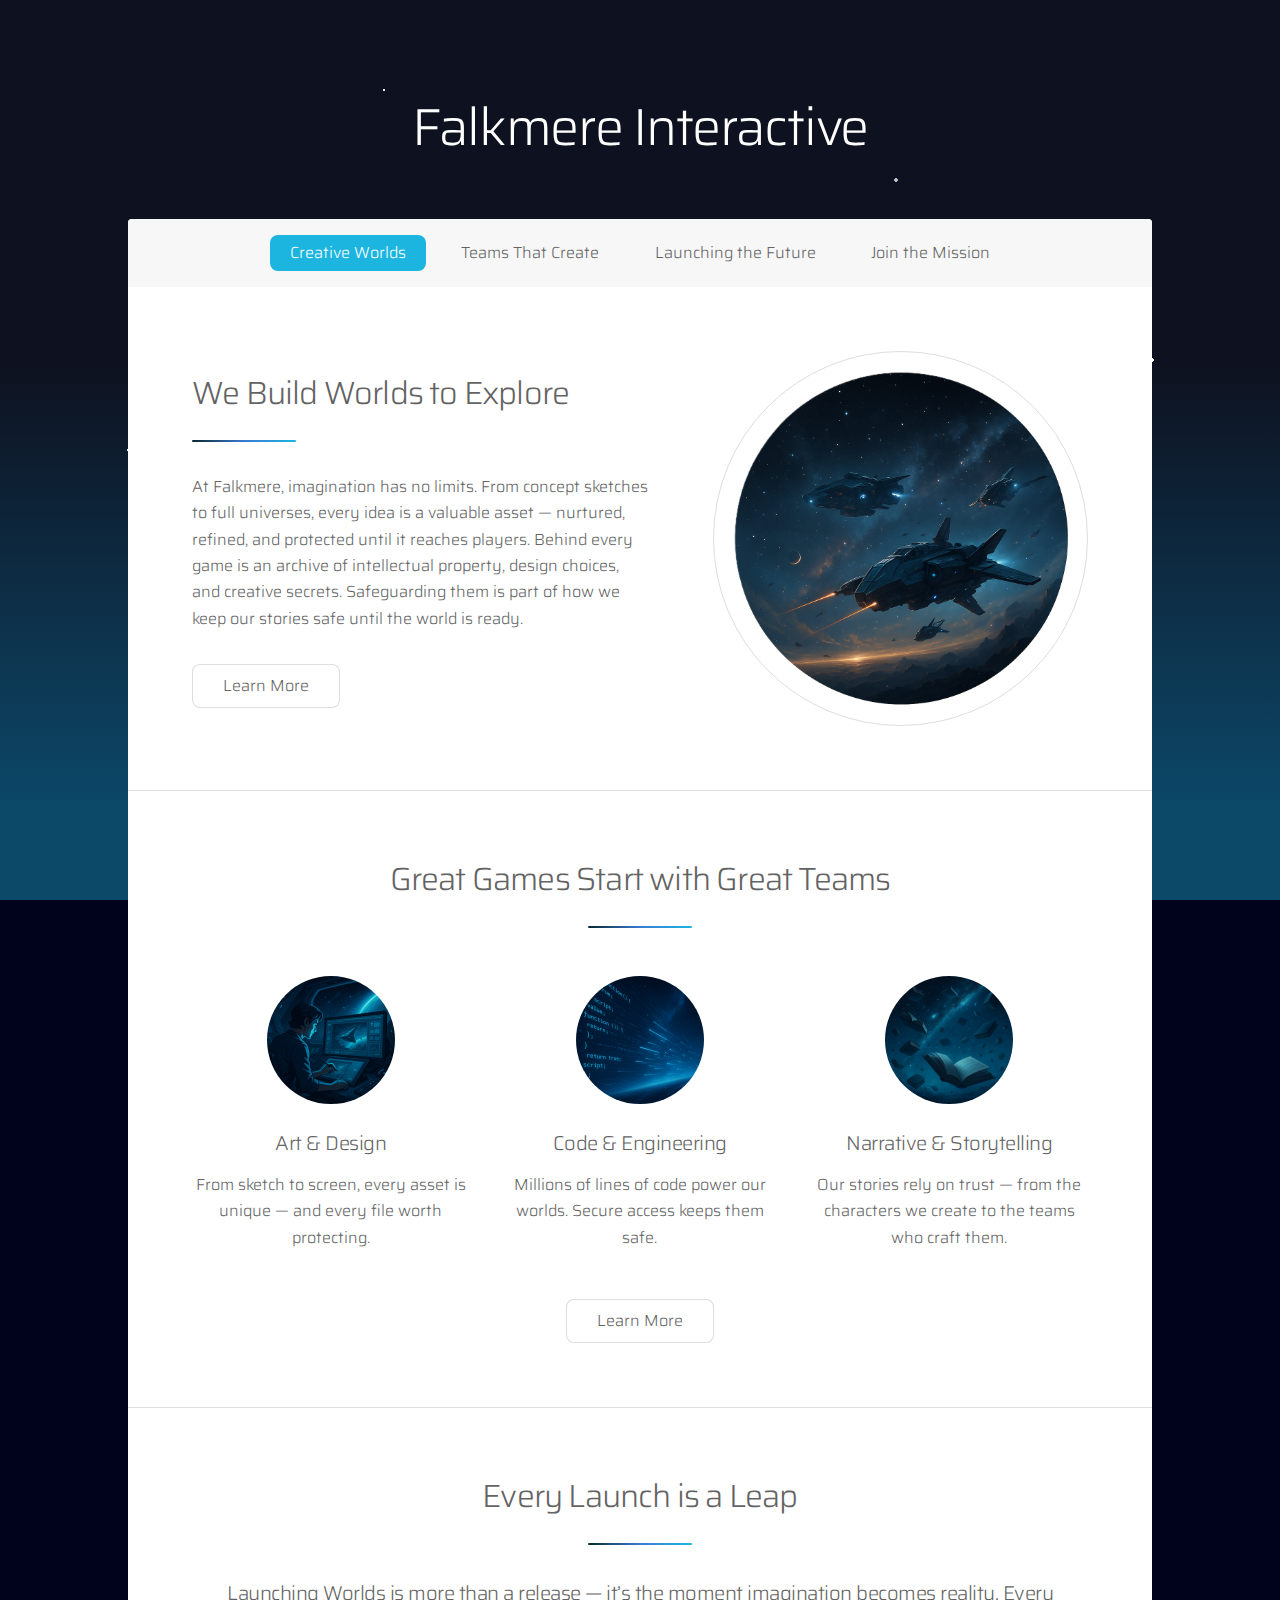
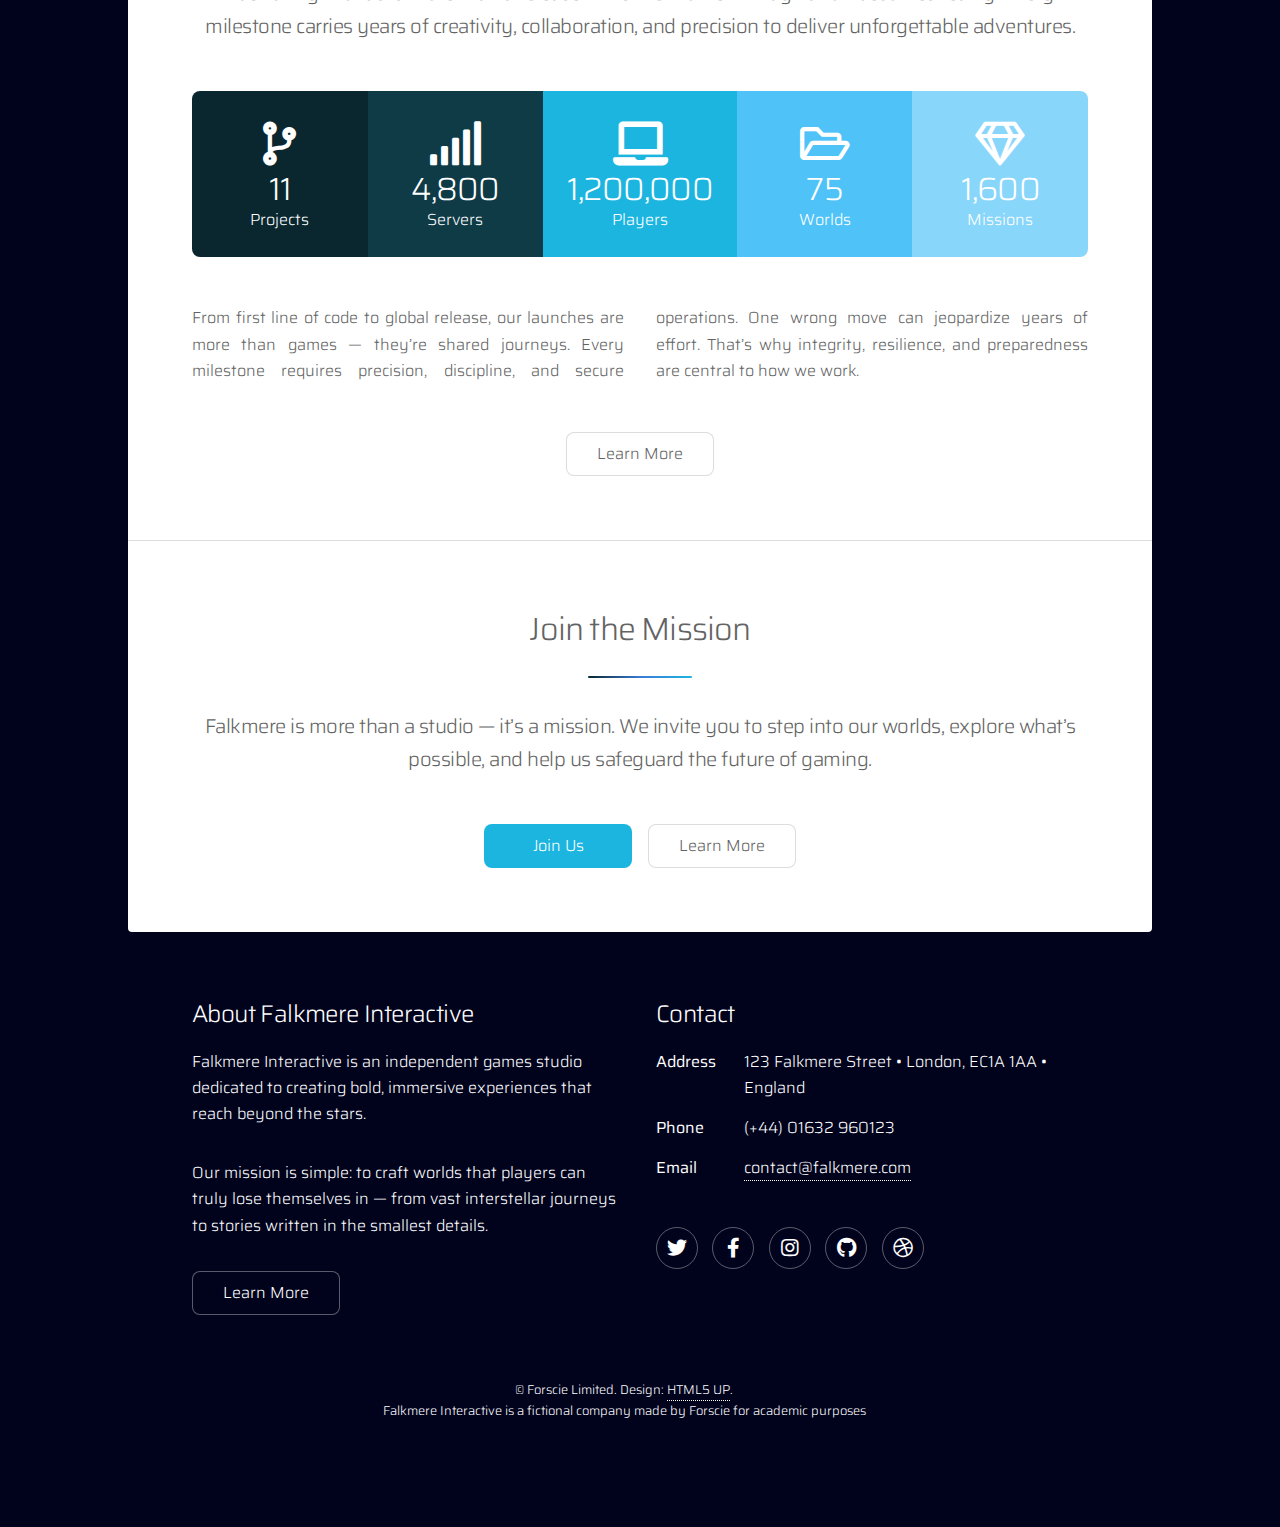
<file: index.html>
<!DOCTYPE HTML>
<!--
	Stellar by HTML5 UP
	html5up.net | @ajlkn
	Free for personal and commercial use under the CCA 3.0 license (html5up.net/license)
-->
<html>
	<head>
		<title>Falkmere Interactive</title>
		<meta charset="utf-8" />
		<meta name="viewport" content="width=device-width, initial-scale=1, user-scalable=no" />
		<link rel="stylesheet" href="assets/css/main.css" />
		<link rel="preconnect" href="https://fonts.googleapis.com">
  		<link rel="preconnect" href="https://fonts.gstatic.com" crossorigin>
 		<link href="https://fonts.googleapis.com/css2?family=Saira:ital,wght@0,100..900;1,100..900&display=swap" rel="stylesheet">
		<noscript><link rel="stylesheet" href="assets/css/noscript.css" /></noscript>
	</head>
	<body class="is-preload">

		<!-- Wrapper -->
			<div id="wrapper">

				<!-- Header -->
					<header id="header" class="alt">
						<!--<span class="logo"><img src="images/logo.svg" alt="" /></span>-->
						<h1>Falkmere Interactive</h1>
					</header>

				<!-- Nav -->
					<nav id="nav">
						<ul>
							<li><a href="#intro" class="active">Creative Worlds</a></li>
							<li><a href="#first">Teams That Create</a></li>
							<li><a href="#second">Launching the Future</a></li>
							<li><a href="#cta">Join the Mission</a></li>
						</ul>
					</nav>

				<!-- Main -->
					<div id="main">

						<!-- Introduction -->
							<section id="intro" class="main">
								<div class="spotlight">
									<div class="content">
										<header class="major">
											<h2>We Build Worlds to Explore</h2>
										</header>
										<p>At Falkmere, imagination has no limits. From concept sketches to full universes, every idea is a valuable asset — nurtured, refined, and protected until it reaches players. Behind every game is an archive of intellectual property, design choices, and creative secrets. Safeguarding them is part of how we keep our stories safe until the world is ready.</p>
										<ul class="actions">
											<li><a href="generic.html" class="button">Learn More</a></li>
										</ul>
									</div>
									<span class="image"><img src="images/pic01.png" alt="" /></span>
								</div>
							</section>

						<!-- First Section -->
							<section id="first" class="main special">
								<header class="major">
									<h2>Great Games Start with Great Teams</h2>
								</header>
								<ul class="features">
									<li>
										<span class="image"><img src="images/art.png" alt="Art & Design" /></span>
										<h3>Art & Design</h3>
										<p>From sketch to screen, every asset is unique — and every file worth protecting.</p>
									</li>
									<li>
										<span class="image"><img src="images/code.png" alt="Code & Engineering" /></span>
										<h3>Code & Engineering</h3>
										<p>Millions of lines of code power our worlds. Secure access keeps them safe.</p>
									</li>
									<li>
										<span class="image"><img src="images/story.png" alt="Narrative & Storytelling" /></span>
										<h3>Narrative & Storytelling</h3>
										<p>Our stories rely on trust — from the characters we create to the teams who craft them.</p>
									</li>
								</ul>
								<footer class="major">
									<ul class="actions special">
										<li><a href="generic.html" class="button">Learn More</a></li>
									</ul>
								</footer>
							</section>

						<!-- Second Section -->
							<section id="second" class="main special">
								<header class="major">
									<h2>Every Launch is a Leap</h2>
									<p>Launching Worlds is more than a release — it’s the moment imagination becomes reality. Every milestone carries years of creativity, collaboration, and precision to deliver unforgettable adventures.</p>
								</header>
								<ul class="statistics">
									<li class="style1">
										<span class="icon solid fa-code-branch"></span>
										<strong>11</strong> Projects
									</li>
									<li class="style2">
										<span class="icon solid fa-signal"></span>
										<strong>4,800</strong> Servers
									</li>
									<li class="style3">
										<span class="icon solid fa-laptop"></span>
										<strong>1,200,000</strong> Players
									</li>
									<li class="style4">
										<span class="icon fa-folder-open"></span>
										<strong>75</strong> Worlds
									</li>
									<li class="style5">
										<span class="icon fa-gem"></span>
										<strong>1,600</strong> Missions
									</li>
								</ul>
								<p class="content">From first line of code to global release, our launches are more than games — they’re shared journeys. Every milestone requires precision, discipline, and secure operations. One wrong move can jeopardize years of effort. That’s why integrity, resilience, and preparedness are central to how we work.</p>
								<footer class="major">
									<ul class="actions special">
										<li><a href="generic.html" class="button">Learn More</a></li>
									</ul>
								</footer>
							</section>

						<!-- Get Started -->
							<section id="cta" class="main special">
								<header class="major">
									<h2>Join the Mission</h2>
									<p>Falkmere is more than a studio — it’s a mission. We invite you to step into our worlds, explore what’s possible, and help us safeguard the future of gaming.</p>
								</header>
								<footer class="major">
									<ul class="actions special">
										<li><a href="generic.html" class="button primary">Join Us</a></li>
										<li><a href="generic.html" class="button">Learn More</a></li>
									</ul>
								</footer>
							</section>

					</div>

				<!-- Footer -->
					<footer id="footer">
						<section>
							<h2>About Falkmere Interactive</h2>
							<p>Falkmere Interactive is an independent games studio dedicated to creating bold, immersive experiences that reach beyond the stars.</p><p>Our mission is simple: to craft worlds that players can truly lose themselves in — from vast interstellar journeys to stories written in the smallest details.</p>
							<ul class="actions">
								<li><a href="generic.html" class="button">Learn More</a></li>
							</ul>
						</section>
						<section>
							<h2>Contact</h2>
							<dl class="alt">
								<dt>Address</dt>
								<dd>123 Falkmere Street &bull; London, EC1A 1AA &bull; England</dd>
								<dt>Phone</dt>
								<dd>(+44) 01632 960123</dd>
								<dt>Email</dt>
								<dd><a href="#">contact@falkmere.com</a></dd>
							</dl>
							<ul class="icons">
								<li><a href="#" class="icon brands fa-twitter alt"><span class="label">Twitter</span></a></li>
								<li><a href="#" class="icon brands fa-facebook-f alt"><span class="label">Facebook</span></a></li>
								<li><a href="#" class="icon brands fa-instagram alt"><span class="label">Instagram</span></a></li>
								<li><a href="#" class="icon brands fa-github alt"><span class="label">GitHub</span></a></li>
								<li><a href="#" class="icon brands fa-dribbble alt"><span class="label">Dribbble</span></a></li>
							</ul>
						</section>
						<p class="copyright">&copy; Forscie Limited. Design: <a href="https://html5up.net">HTML5 UP</a>.<br>Falkmere Interactive is a fictional company made by Forscie for academic purposes</p>
					</footer>

			</div>

		<!-- Scripts -->
			<script src="assets/js/jquery.min.js"></script>
			<script src="assets/js/jquery.scrollex.min.js"></script>
			<script src="assets/js/jquery.scrolly.min.js"></script>
			<script src="assets/js/browser.min.js"></script>
			<script src="assets/js/breakpoints.min.js"></script>
			<script src="assets/js/util.js"></script>
			<script src="assets/js/main.js"></script>

	</body>
</html>
</file>
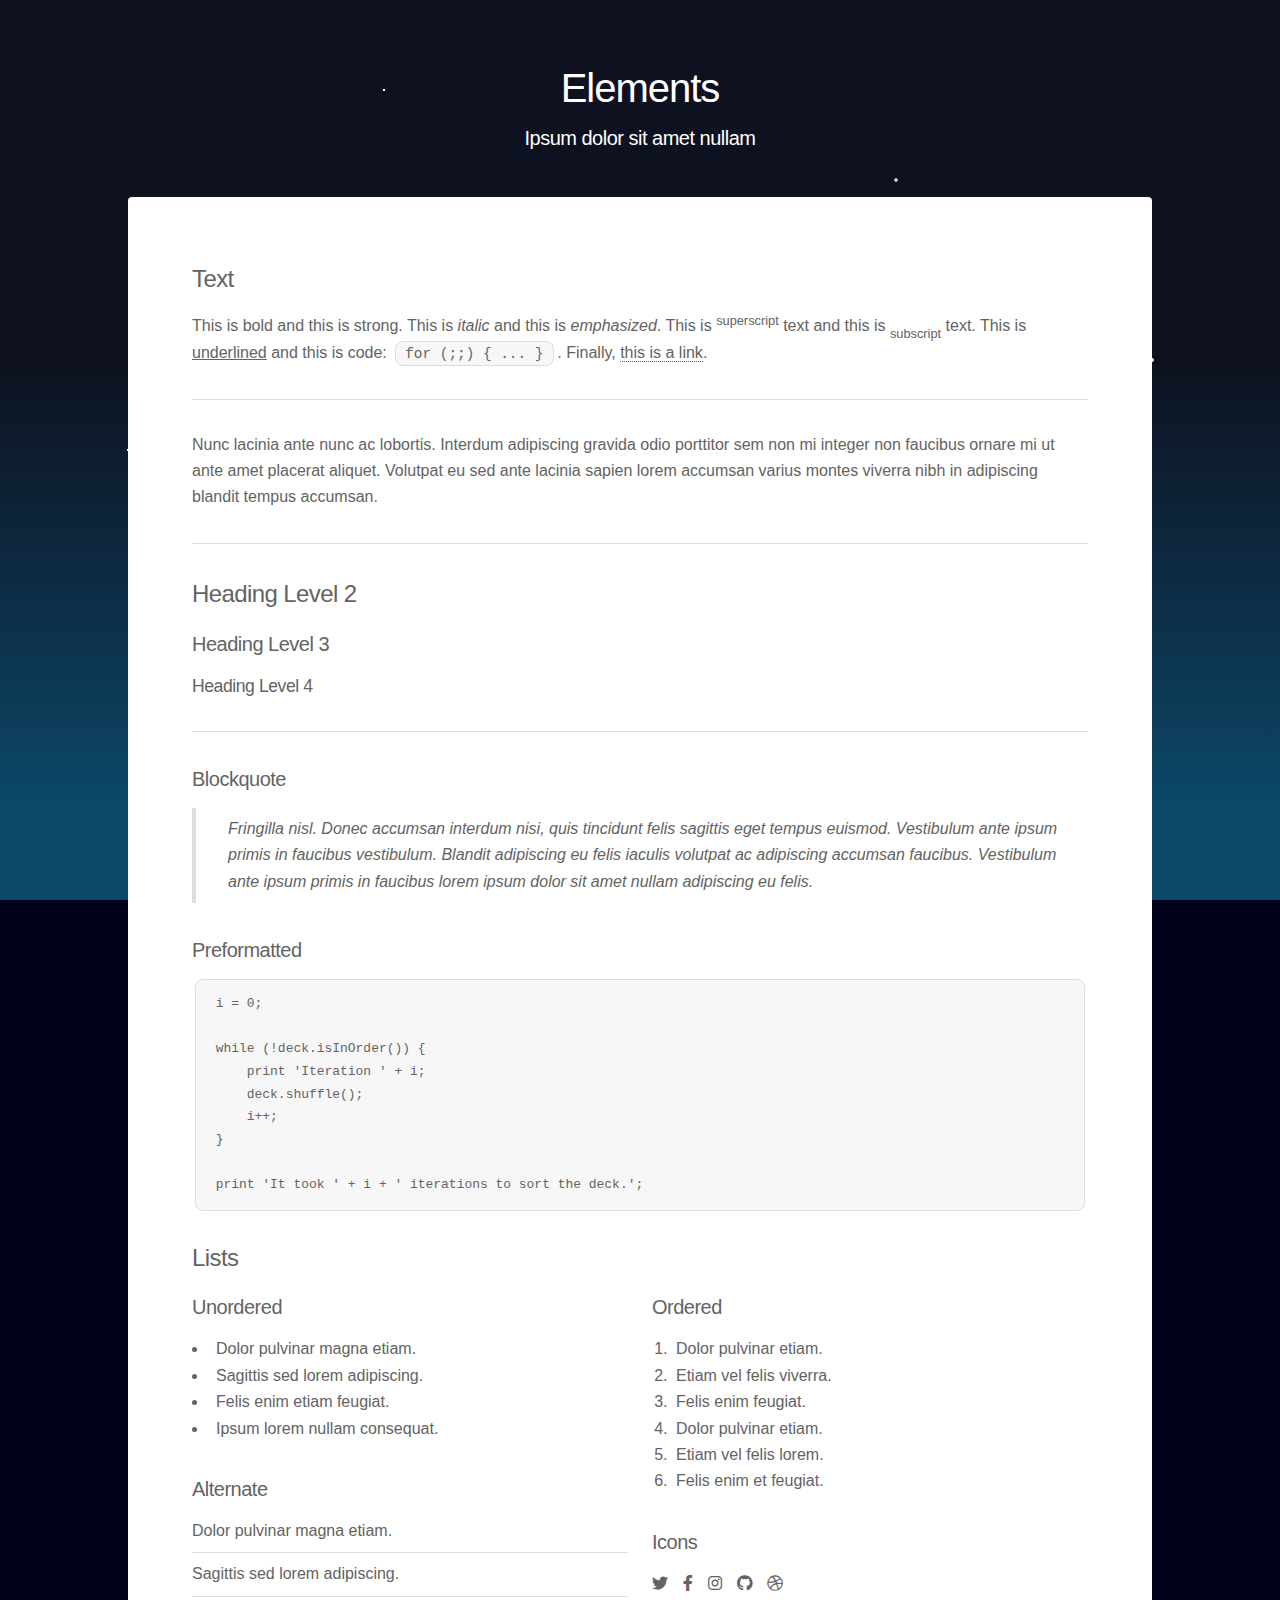
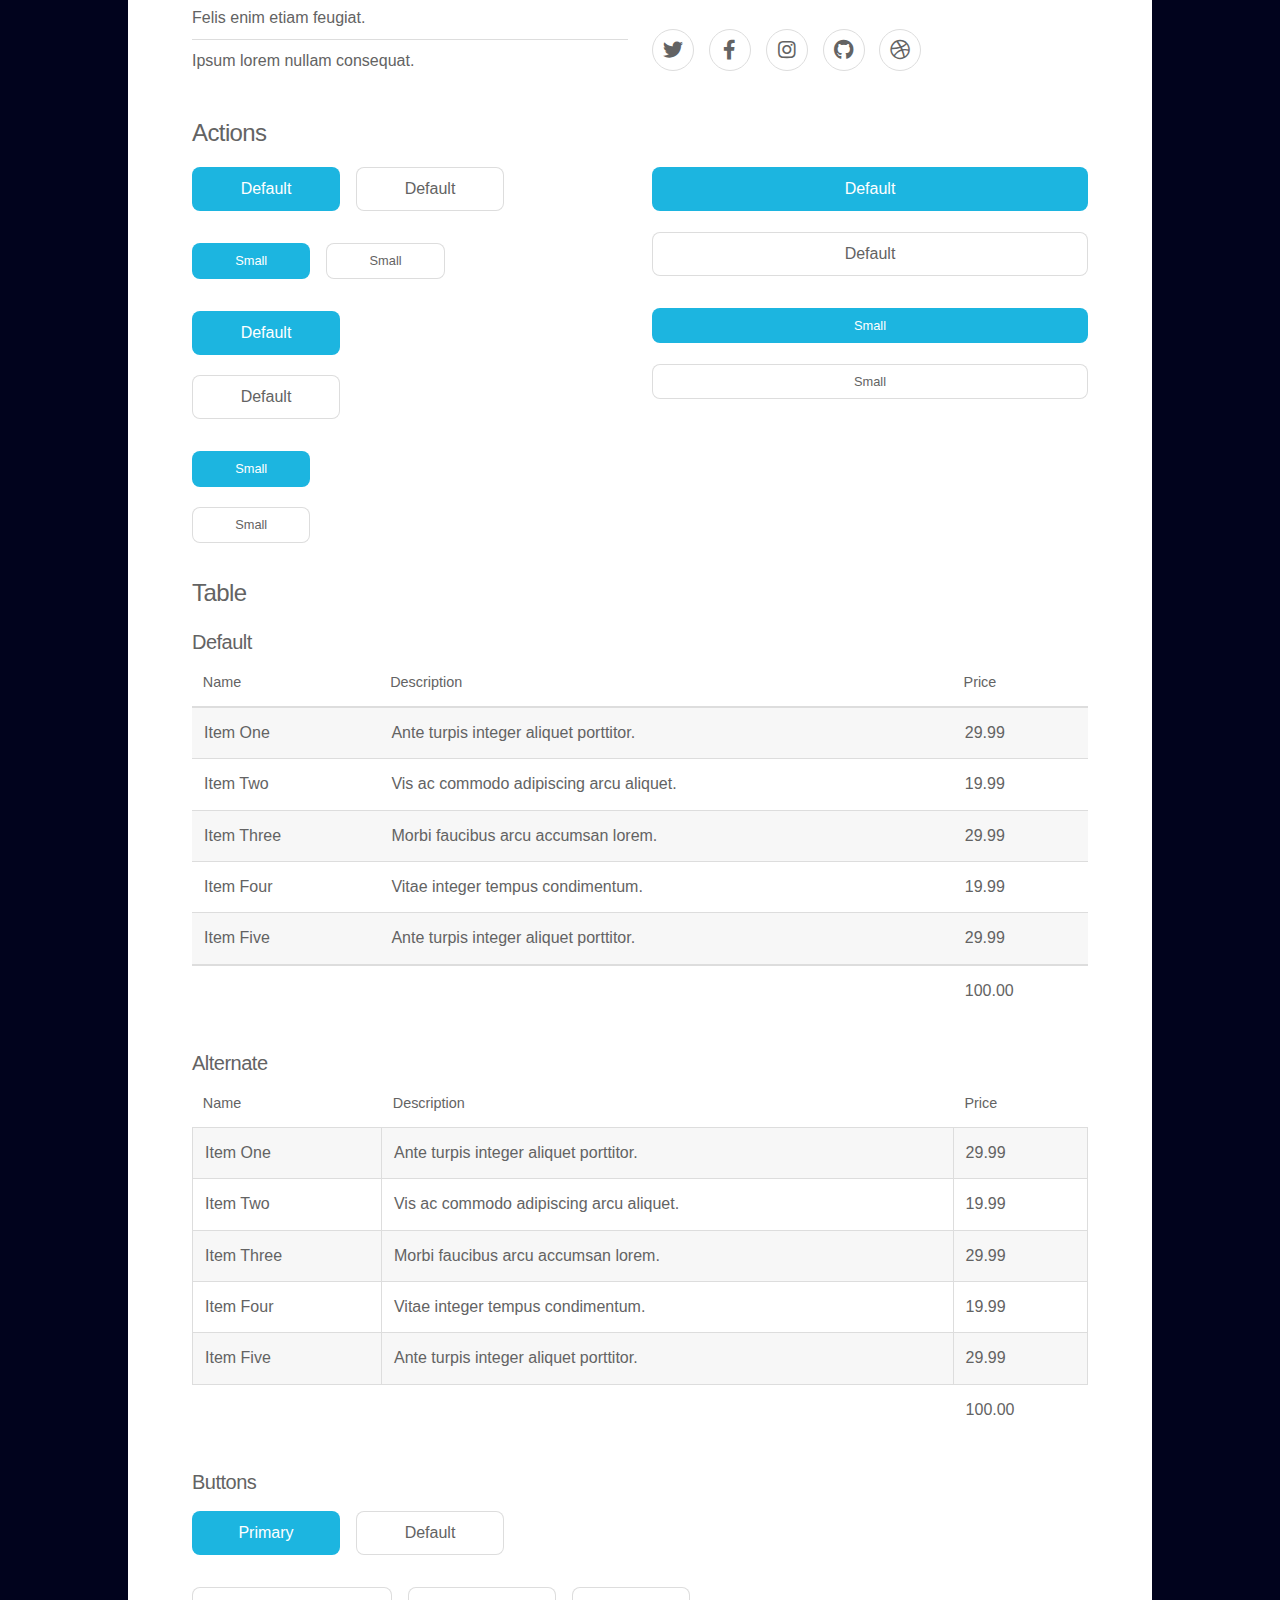
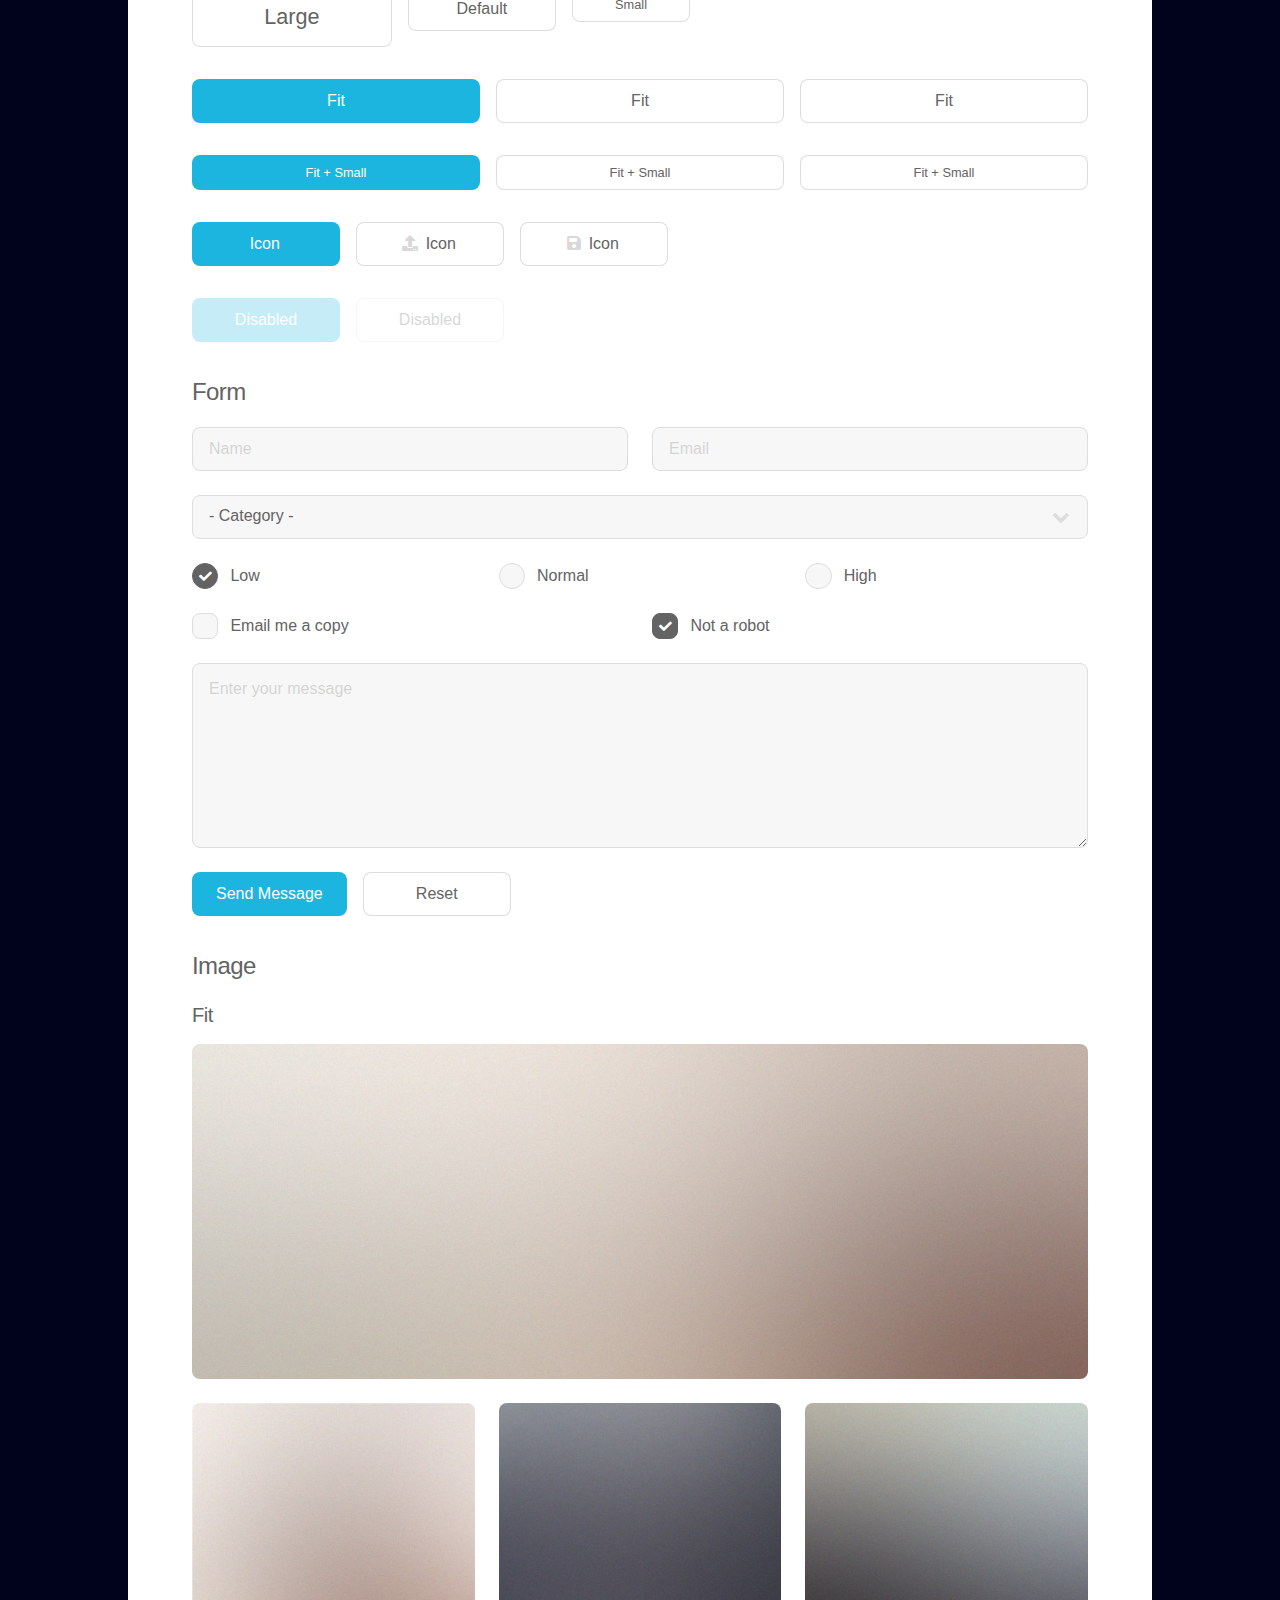
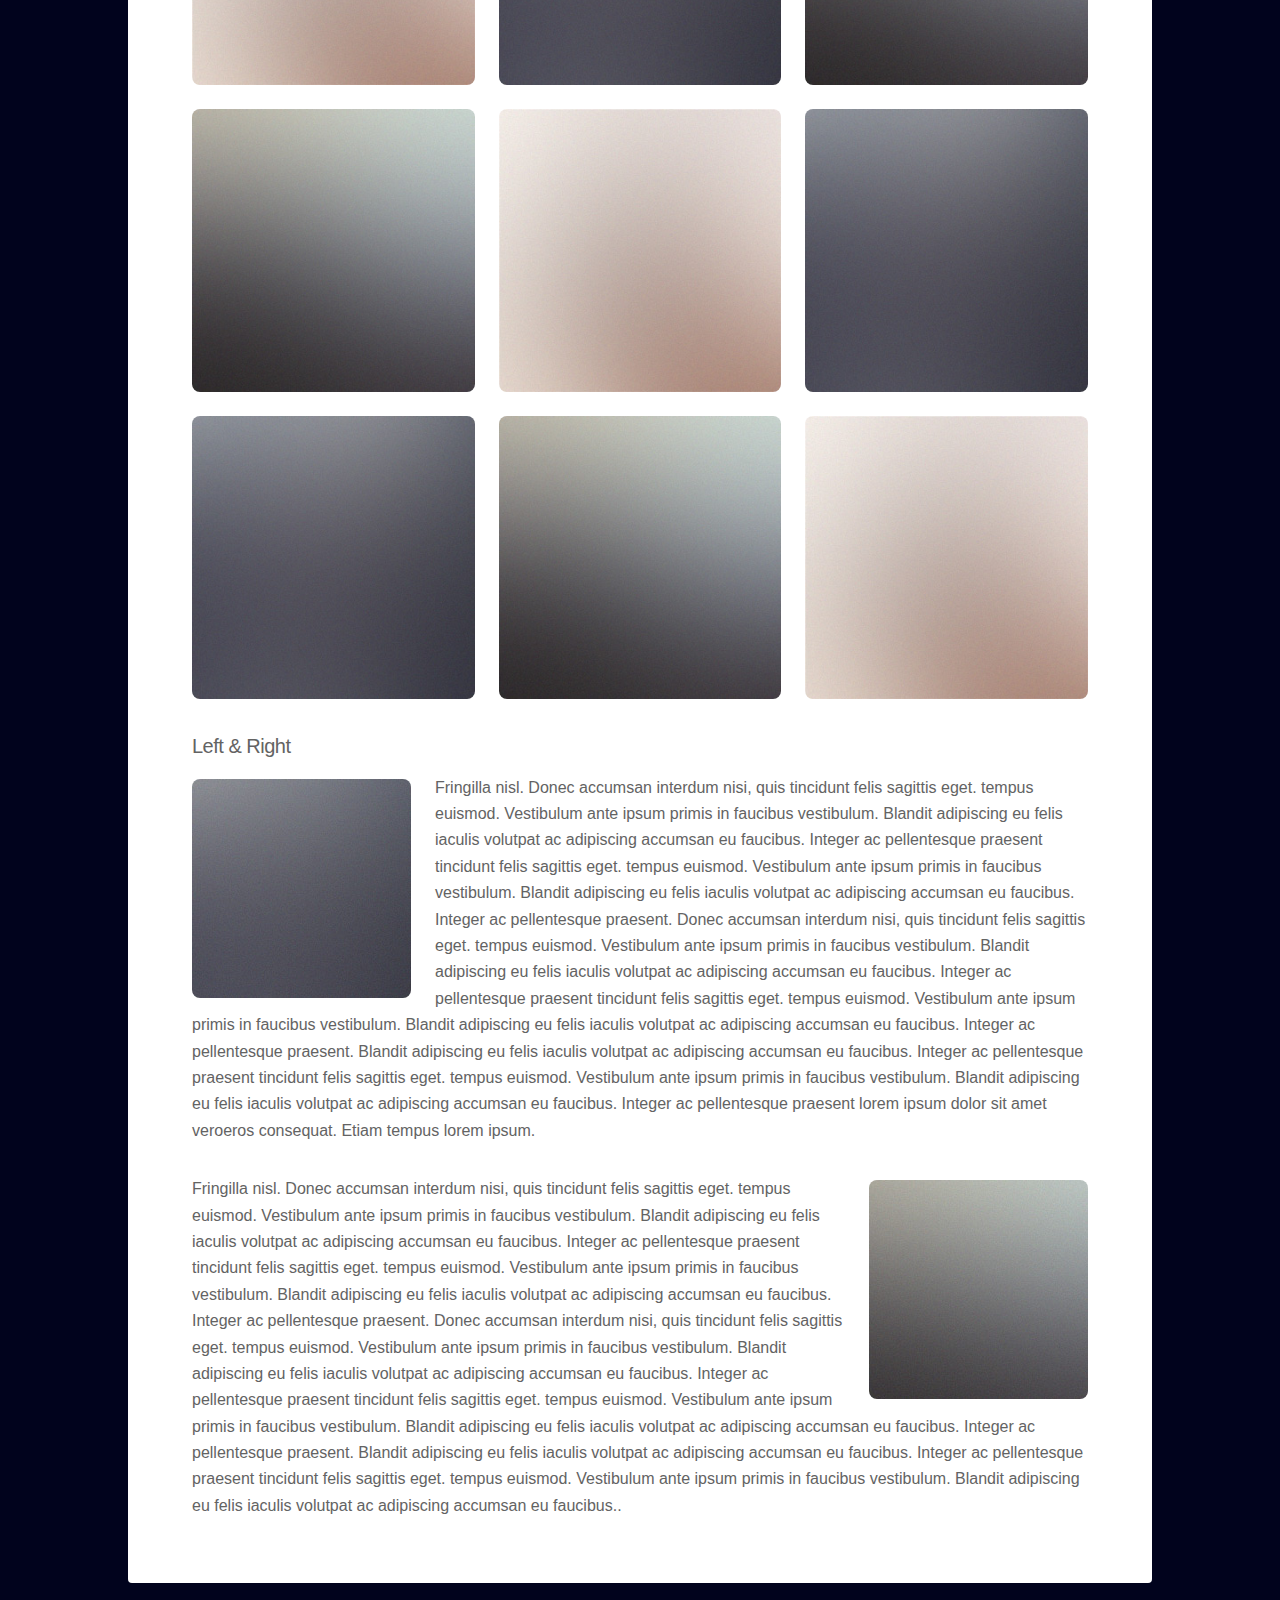
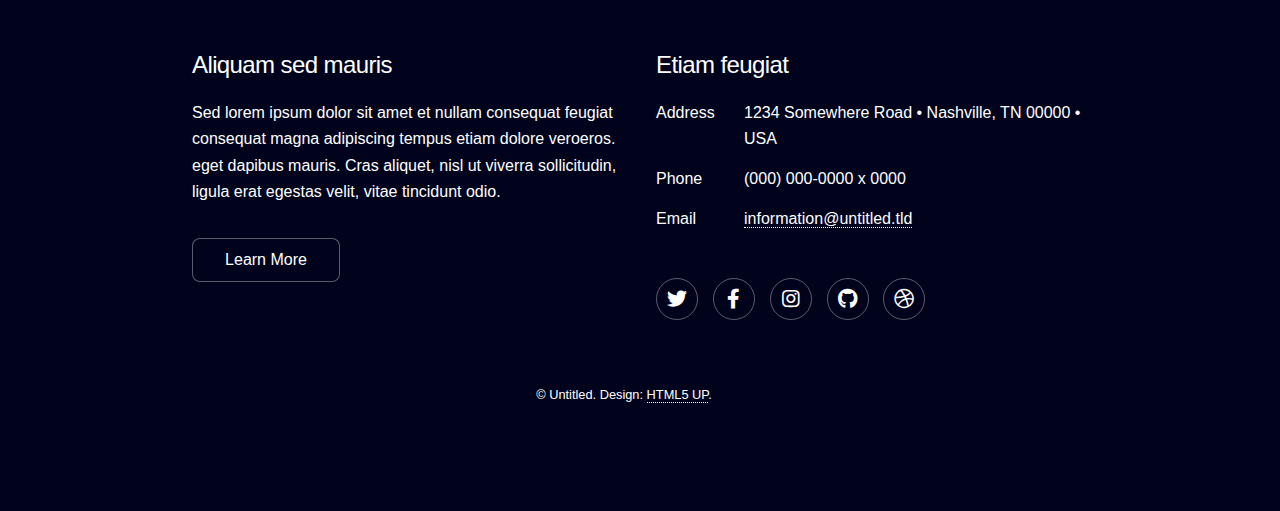
<file: elements.html>
<!DOCTYPE HTML>
<!--
	Stellar by HTML5 UP
	html5up.net | @ajlkn
	Free for personal and commercial use under the CCA 3.0 license (html5up.net/license)
-->
<html>
	<head>
		<title>Elements - Stellar by HTML5 UP</title>
		<meta charset="utf-8" />
		<meta name="viewport" content="width=device-width, initial-scale=1, user-scalable=no" />
		<link rel="stylesheet" href="assets/css/main.css" />
		<noscript><link rel="stylesheet" href="assets/css/noscript.css" /></noscript>
	</head>
	<body class="is-preload">

		<!-- Wrapper -->
			<div id="wrapper">

				<!-- Header -->
					<header id="header">
						<h1>Elements</h1>
						<p>Ipsum dolor sit amet nullam</p>
					</header>

				<!-- Main -->
					<div id="main">

						<!-- Content -->
							<section id="content" class="main">

								<!-- Text -->
									<section>
										<h2>Text</h2>
										<p>This is <b>bold</b> and this is <strong>strong</strong>. This is <i>italic</i> and this is <em>emphasized</em>.
										This is <sup>superscript</sup> text and this is <sub>subscript</sub> text.
										This is <u>underlined</u> and this is code: <code>for (;;) { ... }</code>. Finally, <a href="#">this is a link</a>.</p>
										<hr />
										<p>Nunc lacinia ante nunc ac lobortis. Interdum adipiscing gravida odio porttitor sem non mi integer non faucibus ornare mi ut ante amet placerat aliquet. Volutpat eu sed ante lacinia sapien lorem accumsan varius montes viverra nibh in adipiscing blandit tempus accumsan.</p>
										<hr />
										<h2>Heading Level 2</h2>
										<h3>Heading Level 3</h3>
										<h4>Heading Level 4</h4>
										<hr />
										<h3>Blockquote</h3>
										<blockquote>Fringilla nisl. Donec accumsan interdum nisi, quis tincidunt felis sagittis eget tempus euismod. Vestibulum ante ipsum primis in faucibus vestibulum. Blandit adipiscing eu felis iaculis volutpat ac adipiscing accumsan faucibus. Vestibulum ante ipsum primis in faucibus lorem ipsum dolor sit amet nullam adipiscing eu felis.</blockquote>
										<h3>Preformatted</h3>
										<pre><code>i = 0;

while (!deck.isInOrder()) {
    print 'Iteration ' + i;
    deck.shuffle();
    i++;
}

print 'It took ' + i + ' iterations to sort the deck.';</code></pre>
									</section>

								<!-- Lists -->
									<section>
										<h2>Lists</h2>
										<div class="row">
											<div class="col-6 col-12-medium">
												<h3>Unordered</h3>
												<ul>
													<li>Dolor pulvinar magna etiam.</li>
													<li>Sagittis sed lorem adipiscing.</li>
													<li>Felis enim etiam feugiat.</li>
													<li>Ipsum lorem nullam consequat.</li>
												</ul>
												<h3>Alternate</h3>
												<ul class="alt">
													<li>Dolor pulvinar magna etiam.</li>
													<li>Sagittis sed lorem adipiscing.</li>
													<li>Felis enim etiam feugiat.</li>
													<li>Ipsum lorem nullam consequat.</li>
												</ul>
											</div>
											<div class="col-6 col-12-medium">
												<h3>Ordered</h3>
												<ol>
													<li>Dolor pulvinar etiam.</li>
													<li>Etiam vel felis viverra.</li>
													<li>Felis enim feugiat.</li>
													<li>Dolor pulvinar etiam.</li>
													<li>Etiam vel felis lorem.</li>
													<li>Felis enim et feugiat.</li>
												</ol>
												<h3>Icons</h3>
												<ul class="icons">
													<li><a href="#" class="icon brands fa-twitter"><span class="label">Twitter</span></a></li>
													<li><a href="#" class="icon brands fa-facebook-f"><span class="label">Facebook</span></a></li>
													<li><a href="#" class="icon brands fa-instagram"><span class="label">Instagram</span></a></li>
													<li><a href="#" class="icon brands fa-github"><span class="label">GitHub</span></a></li>
													<li><a href="#" class="icon brands fa-dribbble"><span class="label">Dribbble</span></a></li>
												</ul>
												<ul class="icons">
													<li><a href="#" class="icon brands alt fa-twitter"><span class="label">Twitter</span></a></li>
													<li><a href="#" class="icon brands alt fa-facebook-f"><span class="label">Facebook</span></a></li>
													<li><a href="#" class="icon brands alt fa-instagram"><span class="label">Instagram</span></a></li>
													<li><a href="#" class="icon brands alt fa-github"><span class="label">GitHub</span></a></li>
													<li><a href="#" class="icon brands alt fa-dribbble"><span class="label">Dribbble</span></a></li>
												</ul>
											</div>
										</div>
										<h2>Actions</h2>
										<div class="row">
											<div class="col-6 col-12-medium">
												<ul class="actions">
													<li><a href="#" class="button primary">Default</a></li>
													<li><a href="#" class="button">Default</a></li>
												</ul>
												<ul class="actions small">
													<li><a href="#" class="button primary small">Small</a></li>
													<li><a href="#" class="button small">Small</a></li>
												</ul>
												<ul class="actions stacked">
													<li><a href="#" class="button primary">Default</a></li>
													<li><a href="#" class="button">Default</a></li>
												</ul>
												<ul class="actions stacked">
													<li><a href="#" class="button primary small">Small</a></li>
													<li><a href="#" class="button small">Small</a></li>
												</ul>
											</div>
											<div class="col-6 col-12-medium">
												<ul class="actions stacked">
													<li><a href="#" class="button primary fit">Default</a></li>
													<li><a href="#" class="button fit">Default</a></li>
												</ul>
												<ul class="actions stacked">
													<li><a href="#" class="button primary small fit">Small</a></li>
													<li><a href="#" class="button small fit">Small</a></li>
												</ul>
											</div>
										</div>
									</section>

								<!-- Table -->
									<section>
										<h2>Table</h2>
										<h3>Default</h3>
										<div class="table-wrapper">
											<table>
												<thead>
													<tr>
														<th>Name</th>
														<th>Description</th>
														<th>Price</th>
													</tr>
												</thead>
												<tbody>
													<tr>
														<td>Item One</td>
														<td>Ante turpis integer aliquet porttitor.</td>
														<td>29.99</td>
													</tr>
													<tr>
														<td>Item Two</td>
														<td>Vis ac commodo adipiscing arcu aliquet.</td>
														<td>19.99</td>
													</tr>
													<tr>
														<td>Item Three</td>
														<td> Morbi faucibus arcu accumsan lorem.</td>
														<td>29.99</td>
													</tr>
													<tr>
														<td>Item Four</td>
														<td>Vitae integer tempus condimentum.</td>
														<td>19.99</td>
													</tr>
													<tr>
														<td>Item Five</td>
														<td>Ante turpis integer aliquet porttitor.</td>
														<td>29.99</td>
													</tr>
												</tbody>
												<tfoot>
													<tr>
														<td colspan="2"></td>
														<td>100.00</td>
													</tr>
												</tfoot>
											</table>
										</div>

										<h3>Alternate</h3>
										<div class="table-wrapper">
											<table class="alt">
												<thead>
													<tr>
														<th>Name</th>
														<th>Description</th>
														<th>Price</th>
													</tr>
												</thead>
												<tbody>
													<tr>
														<td>Item One</td>
														<td>Ante turpis integer aliquet porttitor.</td>
														<td>29.99</td>
													</tr>
													<tr>
														<td>Item Two</td>
														<td>Vis ac commodo adipiscing arcu aliquet.</td>
														<td>19.99</td>
													</tr>
													<tr>
														<td>Item Three</td>
														<td> Morbi faucibus arcu accumsan lorem.</td>
														<td>29.99</td>
													</tr>
													<tr>
														<td>Item Four</td>
														<td>Vitae integer tempus condimentum.</td>
														<td>19.99</td>
													</tr>
													<tr>
														<td>Item Five</td>
														<td>Ante turpis integer aliquet porttitor.</td>
														<td>29.99</td>
													</tr>
												</tbody>
												<tfoot>
													<tr>
														<td colspan="2"></td>
														<td>100.00</td>
													</tr>
												</tfoot>
											</table>
										</div>
									</section>

								<!-- Buttons -->
									<section>
										<h3>Buttons</h3>
										<ul class="actions">
											<li><a href="#" class="button primary">Primary</a></li>
											<li><a href="#" class="button">Default</a></li>
										</ul>
										<ul class="actions">
											<li><a href="#" class="button large">Large</a></li>
											<li><a href="#" class="button">Default</a></li>
											<li><a href="#" class="button small">Small</a></li>
										</ul>
										<ul class="actions fit">
											<li><a href="#" class="button primary fit">Fit</a></li>
											<li><a href="#" class="button fit">Fit</a></li>
											<li><a href="#" class="button fit">Fit</a></li>
										</ul>
										<ul class="actions fit small">
											<li><a href="#" class="button primary fit small">Fit + Small</a></li>
											<li><a href="#" class="button fit small">Fit + Small</a></li>
											<li><a href="#" class="button fit small">Fit + Small</a></li>
										</ul>
										<ul class="actions">
											<li><a href="#" class="button primary icon solidfa-download">Icon</a></li>
											<li><a href="#" class="button icon solid fa-upload">Icon</a></li>
											<li><a href="#" class="button icon solid fa-save">Icon</a></li>
										</ul>
										<ul class="actions">
											<li><span class="button primary disabled">Disabled</span></li>
											<li><span class="button disabled">Disabled</span></li>
										</ul>
									</section>

								<!-- Form -->
									<section>
										<h2>Form</h2>
										<form method="post" action="#">
											<div class="row gtr-uniform">
												<div class="col-6 col-12-xsmall">
													<input type="text" name="demo-name" id="demo-name" value="" placeholder="Name" />
												</div>
												<div class="col-6 col-12-xsmall">
													<input type="email" name="demo-email" id="demo-email" value="" placeholder="Email" />
												</div>
												<div class="col-12">
													<select name="demo-category" id="demo-category">
														<option value="">- Category -</option>
														<option value="1">Manufacturing</option>
														<option value="1">Shipping</option>
														<option value="1">Administration</option>
														<option value="1">Human Resources</option>
													</select>
												</div>
												<div class="col-4 col-12-small">
													<input type="radio" id="demo-priority-low" name="demo-priority" checked>
													<label for="demo-priority-low">Low</label>
												</div>
												<div class="col-4 col-12-small">
													<input type="radio" id="demo-priority-normal" name="demo-priority">
													<label for="demo-priority-normal">Normal</label>
												</div>
												<div class="col-4 col-12-small">
													<input type="radio" id="demo-priority-high" name="demo-priority">
													<label for="demo-priority-high">High</label>
												</div>
												<div class="col-6 col-12-small">
													<input type="checkbox" id="demo-copy" name="demo-copy">
													<label for="demo-copy">Email me a copy</label>
												</div>
												<div class="col-6 col-12-small">
													<input type="checkbox" id="demo-human" name="demo-human" checked>
													<label for="demo-human">Not a robot</label>
												</div>
												<div class="col-12">
													<textarea name="demo-message" id="demo-message" placeholder="Enter your message" rows="6"></textarea>
												</div>
												<div class="col-12">
													<ul class="actions">
														<li><input type="submit" value="Send Message" class="primary" /></li>
														<li><input type="reset" value="Reset" /></li>
													</ul>
												</div>
											</div>
										</form>
									</section>

								<!-- Image -->
									<section>
										<h2>Image</h2>
										<h3>Fit</h3>
										<div class="box alt">
											<div class="row gtr-uniform">
												<div class="col-12"><span class="image fit"><img src="images/pic04.jpg" alt="" /></span></div>
												<div class="col-4"><span class="image fit"><img src="images/pic01.jpg" alt="" /></span></div>
												<div class="col-4"><span class="image fit"><img src="images/pic02.jpg" alt="" /></span></div>
												<div class="col-4"><span class="image fit"><img src="images/pic03.jpg" alt="" /></span></div>
												<div class="col-4"><span class="image fit"><img src="images/pic03.jpg" alt="" /></span></div>
												<div class="col-4"><span class="image fit"><img src="images/pic01.jpg" alt="" /></span></div>
												<div class="col-4"><span class="image fit"><img src="images/pic02.jpg" alt="" /></span></div>
												<div class="col-4"><span class="image fit"><img src="images/pic02.jpg" alt="" /></span></div>
												<div class="col-4"><span class="image fit"><img src="images/pic03.jpg" alt="" /></span></div>
												<div class="col-4"><span class="image fit"><img src="images/pic01.jpg" alt="" /></span></div>
											</div>
										</div>
										<h3>Left &amp; Right</h3>
										<p><span class="image left"><img src="images/pic05.jpg" alt="" /></span>Fringilla nisl. Donec accumsan interdum nisi, quis tincidunt felis sagittis eget. tempus euismod. Vestibulum ante ipsum primis in faucibus vestibulum. Blandit adipiscing eu felis iaculis volutpat ac adipiscing accumsan eu faucibus. Integer ac pellentesque praesent tincidunt felis sagittis eget. tempus euismod. Vestibulum ante ipsum primis in faucibus vestibulum. Blandit adipiscing eu felis iaculis volutpat ac adipiscing accumsan eu faucibus. Integer ac pellentesque praesent. Donec accumsan interdum nisi, quis tincidunt felis sagittis eget. tempus euismod. Vestibulum ante ipsum primis in faucibus vestibulum. Blandit adipiscing eu felis iaculis volutpat ac adipiscing accumsan eu faucibus. Integer ac pellentesque praesent tincidunt felis sagittis eget. tempus euismod. Vestibulum ante ipsum primis in faucibus vestibulum. Blandit adipiscing eu felis iaculis volutpat ac adipiscing accumsan eu faucibus. Integer ac pellentesque praesent. Blandit adipiscing eu felis iaculis volutpat ac adipiscing accumsan eu faucibus. Integer ac pellentesque praesent tincidunt felis sagittis eget. tempus euismod. Vestibulum ante ipsum primis in faucibus vestibulum. Blandit adipiscing eu felis iaculis volutpat ac adipiscing accumsan eu faucibus. Integer ac pellentesque praesent lorem ipsum dolor sit amet veroeros consequat. Etiam tempus lorem ipsum.</p>
										<p><span class="image right"><img src="images/pic06.jpg" alt="" /></span>Fringilla nisl. Donec accumsan interdum nisi, quis tincidunt felis sagittis eget. tempus euismod. Vestibulum ante ipsum primis in faucibus vestibulum. Blandit adipiscing eu felis iaculis volutpat ac adipiscing accumsan eu faucibus. Integer ac pellentesque praesent tincidunt felis sagittis eget. tempus euismod. Vestibulum ante ipsum primis in faucibus vestibulum. Blandit adipiscing eu felis iaculis volutpat ac adipiscing accumsan eu faucibus. Integer ac pellentesque praesent. Donec accumsan interdum nisi, quis tincidunt felis sagittis eget. tempus euismod. Vestibulum ante ipsum primis in faucibus vestibulum. Blandit adipiscing eu felis iaculis volutpat ac adipiscing accumsan eu faucibus. Integer ac pellentesque praesent tincidunt felis sagittis eget. tempus euismod. Vestibulum ante ipsum primis in faucibus vestibulum. Blandit adipiscing eu felis iaculis volutpat ac adipiscing accumsan eu faucibus. Integer ac pellentesque praesent. Blandit adipiscing eu felis iaculis volutpat ac adipiscing accumsan eu faucibus. Integer ac pellentesque praesent tincidunt felis sagittis eget. tempus euismod. Vestibulum ante ipsum primis in faucibus vestibulum. Blandit adipiscing eu felis iaculis volutpat ac adipiscing accumsan eu faucibus..</p>
									</section>

							</section>

					</div>

				<!-- Footer -->
					<footer id="footer">
						<section>
							<h2>Aliquam sed mauris</h2>
							<p>Sed lorem ipsum dolor sit amet et nullam consequat feugiat consequat magna adipiscing tempus etiam dolore veroeros. eget dapibus mauris. Cras aliquet, nisl ut viverra sollicitudin, ligula erat egestas velit, vitae tincidunt odio.</p>
							<ul class="actions">
								<li><a href="#" class="button">Learn More</a></li>
							</ul>
						</section>
						<section>
							<h2>Etiam feugiat</h2>
							<dl class="alt">
								<dt>Address</dt>
								<dd>1234 Somewhere Road &bull; Nashville, TN 00000 &bull; USA</dd>
								<dt>Phone</dt>
								<dd>(000) 000-0000 x 0000</dd>
								<dt>Email</dt>
								<dd><a href="#">information@untitled.tld</a></dd>
							</dl>
							<ul class="icons">
								<li><a href="#" class="icon brands fa-twitter alt"><span class="label">Twitter</span></a></li>
								<li><a href="#" class="icon brands fa-facebook-f alt"><span class="label">Facebook</span></a></li>
								<li><a href="#" class="icon brands fa-instagram alt"><span class="label">Instagram</span></a></li>
								<li><a href="#" class="icon brands fa-github alt"><span class="label">GitHub</span></a></li>
								<li><a href="#" class="icon brands fa-dribbble alt"><span class="label">Dribbble</span></a></li>
							</ul>
						</section>
						<p class="copyright">&copy; Untitled. Design: <a href="https://html5up.net">HTML5 UP</a>.</p>
					</footer>

			</div>

		<!-- Scripts -->
			<script src="assets/js/jquery.min.js"></script>
			<script src="assets/js/jquery.scrollex.min.js"></script>
			<script src="assets/js/jquery.scrolly.min.js"></script>
			<script src="assets/js/browser.min.js"></script>
			<script src="assets/js/breakpoints.min.js"></script>
			<script src="assets/js/util.js"></script>
			<script src="assets/js/main.js"></script>

	</body>
</html>
</file>
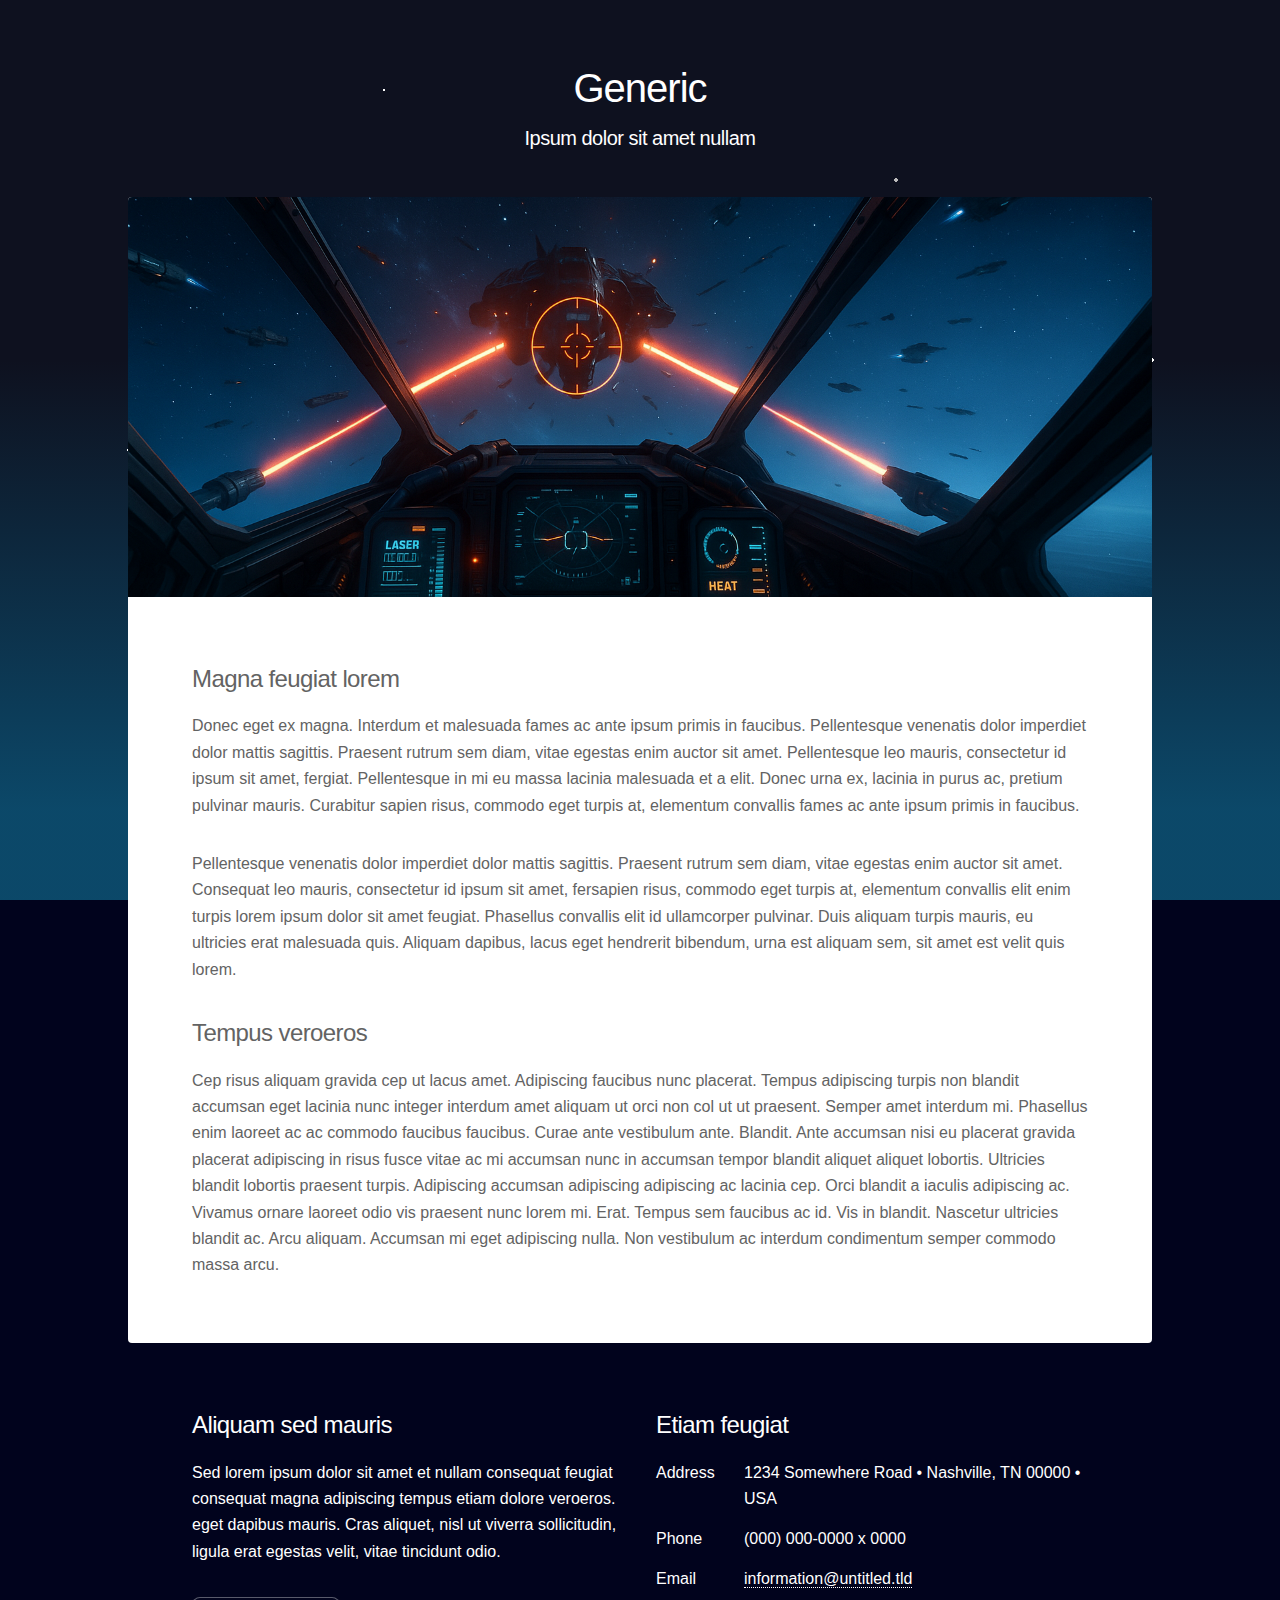
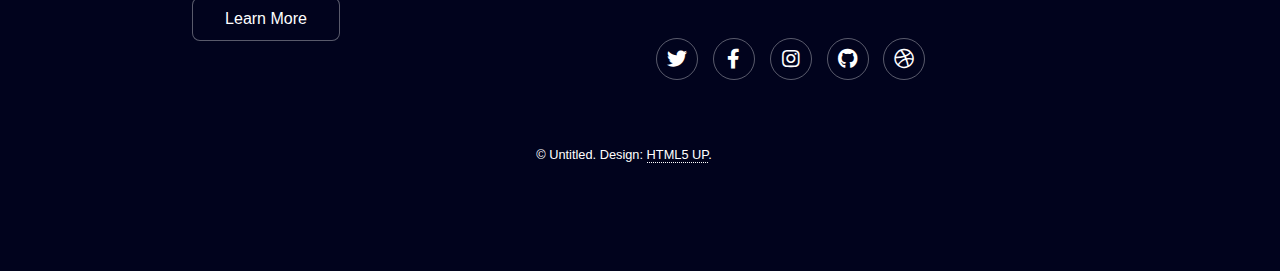
<file: generic.html>
<!DOCTYPE HTML>
<!--
	Stellar by HTML5 UP
	html5up.net | @ajlkn
	Free for personal and commercial use under the CCA 3.0 license (html5up.net/license)
-->
<html>
	<head>
		<title>Generic - Stellar by HTML5 UP</title>
		<meta charset="utf-8" />
		<meta name="viewport" content="width=device-width, initial-scale=1, user-scalable=no" />
		<link rel="stylesheet" href="assets/css/main.css" />
		<noscript><link rel="stylesheet" href="assets/css/noscript.css" /></noscript>
	</head>
	<body class="is-preload">

		<!-- Wrapper -->
			<div id="wrapper">

				<!-- Header -->
					<header id="header">
						<h1>Generic</h1>
						<p>Ipsum dolor sit amet nullam</p>
					</header>

				<!-- Main -->
					<div id="main">

						<!-- Content -->
							<section id="content" class="main">
								<span class="image main"><img src="images/secret_game.png" alt="" /></span>
								<h2>Magna feugiat lorem</h2>
								<p>Donec eget ex magna. Interdum et malesuada fames ac ante ipsum primis in faucibus. Pellentesque venenatis dolor imperdiet dolor mattis sagittis. Praesent rutrum sem diam, vitae egestas enim auctor sit amet. Pellentesque leo mauris, consectetur id ipsum sit amet, fergiat. Pellentesque in mi eu massa lacinia malesuada et a elit. Donec urna ex, lacinia in purus ac, pretium pulvinar mauris. Curabitur sapien risus, commodo eget turpis at, elementum convallis fames ac ante ipsum primis in faucibus.</p>
								<p>Pellentesque venenatis dolor imperdiet dolor mattis sagittis. Praesent rutrum sem diam, vitae egestas enim auctor sit amet. Consequat leo mauris, consectetur id ipsum sit amet, fersapien risus, commodo eget turpis at, elementum convallis elit enim turpis lorem ipsum dolor sit amet feugiat. Phasellus convallis elit id ullamcorper pulvinar. Duis aliquam turpis mauris, eu ultricies erat malesuada quis. Aliquam dapibus, lacus eget hendrerit bibendum, urna est aliquam sem, sit amet est velit quis lorem.</p>
								<h2>Tempus veroeros</h2>
								<p>Cep risus aliquam gravida cep ut lacus amet. Adipiscing faucibus nunc placerat. Tempus adipiscing turpis non blandit accumsan eget lacinia nunc integer interdum amet aliquam ut orci non col ut ut praesent. Semper amet interdum mi. Phasellus enim laoreet ac ac commodo faucibus faucibus. Curae ante vestibulum ante. Blandit. Ante accumsan nisi eu placerat gravida placerat adipiscing in risus fusce vitae ac mi accumsan nunc in accumsan tempor blandit aliquet aliquet lobortis. Ultricies blandit lobortis praesent turpis. Adipiscing accumsan adipiscing adipiscing ac lacinia cep. Orci blandit a iaculis adipiscing ac. Vivamus ornare laoreet odio vis praesent nunc lorem mi. Erat. Tempus sem faucibus ac id. Vis in blandit. Nascetur ultricies blandit ac. Arcu aliquam. Accumsan mi eget adipiscing nulla. Non vestibulum ac interdum condimentum semper commodo massa arcu.</p>
							</section>

					</div>

				<!-- Footer -->
					<footer id="footer">
						<section>
							<h2>Aliquam sed mauris</h2>
							<p>Sed lorem ipsum dolor sit amet et nullam consequat feugiat consequat magna adipiscing tempus etiam dolore veroeros. eget dapibus mauris. Cras aliquet, nisl ut viverra sollicitudin, ligula erat egestas velit, vitae tincidunt odio.</p>
							<ul class="actions">
								<li><a href="#" class="button">Learn More</a></li>
							</ul>
						</section>
						<section>
							<h2>Etiam feugiat</h2>
							<dl class="alt">
								<dt>Address</dt>
								<dd>1234 Somewhere Road &bull; Nashville, TN 00000 &bull; USA</dd>
								<dt>Phone</dt>
								<dd>(000) 000-0000 x 0000</dd>
								<dt>Email</dt>
								<dd><a href="#">information@untitled.tld</a></dd>
							</dl>
							<ul class="icons">
								<li><a href="#" class="icon brands fa-twitter alt"><span class="label">Twitter</span></a></li>
								<li><a href="#" class="icon brands fa-facebook-f alt"><span class="label">Facebook</span></a></li>
								<li><a href="#" class="icon brands fa-instagram alt"><span class="label">Instagram</span></a></li>
								<li><a href="#" class="icon brands fa-github alt"><span class="label">GitHub</span></a></li>
								<li><a href="#" class="icon brands fa-dribbble alt"><span class="label">Dribbble</span></a></li>
							</ul>
						</section>
						<p class="copyright">&copy; Untitled. Design: <a href="https://html5up.net">HTML5 UP</a>.</p>
					</footer>

			</div>

		<!-- Scripts -->
			<script src="assets/js/jquery.min.js"></script>
			<script src="assets/js/jquery.scrollex.min.js"></script>
			<script src="assets/js/jquery.scrolly.min.js"></script>
			<script src="assets/js/browser.min.js"></script>
			<script src="assets/js/breakpoints.min.js"></script>
			<script src="assets/js/util.js"></script>
			<script src="assets/js/main.js"></script>

	</body>
</html>
</file>
<file: assets/css/noscript.css>
/*
	Stellar by HTML5 UP
	html5up.net | @ajlkn
	Free for personal and commercial use under the CCA 3.0 license (html5up.net/license)
*/

/* Header */

	body.is-preload #header.alt > * {
		opacity: 1;
	}

	body.is-preload #header.alt .logo {
		-moz-transform: none;
		-webkit-transform: none;
		-ms-transform: none;
		transform: none;
	}
</file>
<file: assets/css/main.css>
@import url(fontawesome-all.min.css);
@import 'https://fonts.googleapis.com/css?family=Source+Sans+Pro:300,400';

/*
	Stellar by HTML5 UP
	html5up.net | @ajlkn
	Free for personal and commercial use under the CCA 3.0 license (html5up.net/license)
*/

html, body, div, span, applet, object,
iframe, h1, h2, h3, h4, h5, h6, p, blockquote,
pre, a, abbr, acronym, address, big, cite,
code, del, dfn, em, img, ins, kbd, q, s, samp,
small, strike, strong, sub, sup, tt, var, b,
u, i, center, dl, dt, dd, ol, ul, li, fieldset,
form, label, legend, table, caption, tbody,
tfoot, thead, tr, th, td, article, aside,
canvas, details, embed, figure, figcaption,
footer, header, hgroup, menu, nav, output, ruby,
section, summary, time, mark, audio, video {
	margin: 0;
	padding: 0;
	border: 0;
	font-size: 100%;
	font: inherit;
	vertical-align: baseline;}

article, aside, details, figcaption, figure,
footer, header, hgroup, menu, nav, section {
	display: block;}

body {
	line-height: 1;
}

ol, ul {
	list-style: none;
}

blockquote, q {
	quotes: none;
}

	blockquote:before, blockquote:after, q:before, q:after {
		content: '';
		content: none;
	}

table {
	border-collapse: collapse;
	border-spacing: 0;
}

body {
	-webkit-text-size-adjust: none;
}

mark {
	background-color: transparent;
	color: inherit;
}

input::-moz-focus-inner {
	border: 0;
	padding: 0;
}

input, select, textarea {
	-moz-appearance: none;
	-webkit-appearance: none;
	-ms-appearance: none;
	appearance: none;
}

/* Basic */

	@-ms-viewport {
		width: device-width;
	}

	body {
		-ms-overflow-style: scrollbar;
	}

	@media screen and (max-width: 480px) {

		html, body {
			min-width: 320px;
		}

	}

	html {
		box-sizing: border-box;
	}

	*, *:before, *:after {
		box-sizing: inherit;
	}


		body.is-preload *, body.is-preload *:before, body.is-preload *:after {
			-moz-animation: none !important;
			-webkit-animation: none !important;
			-ms-animation: none !important;
			animation: none !important;
			-moz-transition: none !important;
			-webkit-transition: none !important;
			-ms-transition: none !important;
			transition: none !important;
		}

/* Type */

	body {
	background-color: #01031d; /* deep space base */
	background-image: 
		/* stars */
		radial-gradient(2px 2px at 20% 30%, #ffffff 100%, transparent),
		radial-gradient(1px 1px at 80% 70%, #aaaaaa 100%, transparent),
		radial-gradient(2px 2px at 50% 90%, #cccccc 100%, transparent),
		radial-gradient(1px 1px at 10% 50%, #ffffff 100%, transparent),
		radial-gradient(2px 2px at 70% 20%, #bbbbbb 100%, transparent),
		radial-gradient(1px 1px at 15% 80%, #dddddd 100%, transparent),
		radial-gradient(2px 2px at 90% 40%, #ffffff 100%, transparent),
		radial-gradient(1px 1px at 40% 60%, #cccccc 100%, transparent),
		radial-gradient(1px 1px at 30% 10%, #ffffff 100%, transparent),
		radial-gradient(2px 2px at 60% 85%, #dddddd 100%, transparent),
		radial-gradient(1px 1px at 75% 55%, #ffffff 100%, transparent),
		radial-gradient(2px 2px at 35% 25%, #bbbbbb 100%, transparent),
		/* base gradient */
		linear-gradient(to top, #1cb5e063 10%, #0e111f 60%);
		
	background-repeat: no-repeat;
	background-attachment: fixed;
	background-size: cover;
	color: #ffffff; /* white text for contrast */
	}

	body, input, select, textarea {
		font-family: 'Saira', sans-serif;
		font-size: 17pt;
		font-weight: 300; /* lighter body */
		line-height: 1.65;
	}
		/* Falkmere font override */
		h1, h2, h3, h4, h5, h6 {
		font-family: 'Saira', sans-serif;
		font-weight: 700; /* bold for headings */
		}

		@media screen and (max-width: 1680px) {

			body, input, select, textarea {
				font-size: 14pt;
			}

		}

		@media screen and (max-width: 1280px) {

			body, input, select, textarea {
				font-size: 12pt;
			}

		}

		@media screen and (max-width: 360px) {

			body, input, select, textarea {
				font-size: 11pt;
			}

		}

	a {
		-moz-transition: color 0.2s ease, border-bottom 0.2s ease;
		-webkit-transition: color 0.2s ease, border-bottom 0.2s ease;
		-ms-transition: color 0.2s ease, border-bottom 0.2s ease;
		transition: color 0.2s ease, border-bottom 0.2s ease;
		text-decoration: none;
		border-bottom: dotted 1px;
		color: inherit;
	}

		a:hover {
			border-bottom-color: transparent;
		}

	strong, b {
		font-weight: 400;
	}

	em, i {
		font-style: italic;
	}

	p {
		margin: 0 0 2em 0;
	}

		p.content {
			-moz-columns: 20em 2;
			-webkit-columns: 20em 2;
			-ms-columns: 20em 2;
			columns: 20em 2;
			-moz-column-gap: 2em;
			-webkit-column-gap: 2em;
			-ms-column-gap: 2em;
			column-gap: 2em;
			text-align: justify;
		}

	h1, h2, h3, h4, h5, h6 {
		font-weight: 300;
		line-height: 1.5;
		margin: 0 0 0.7em 0;
		letter-spacing: -0.025em;
	}

		h1 a, h2 a, h3 a, h4 a, h5 a, h6 a {
			color: inherit;
			text-decoration: none;
		}

	h1 {
		font-size: 2.5em;
		line-height: 1.2;
	}

	h2 {
		font-size: 1.5em;
	}

	h3 {
		font-size: 1.25em;
	}

	h4 {
		font-size: 1.1em;
	}

	h5 {
		font-size: 0.9em;
	}

	h6 {
		font-size: 0.7em;
	}

	@media screen and (max-width: 736px) {

		h1 {
			font-size: 2em;
		}

	}

	sub {
		font-size: 0.8em;
		position: relative;
		top: 0.5em;
	}

	sup {
		font-size: 0.8em;
		position: relative;
		top: -0.5em;
	}

	blockquote {
		border-left: solid 4px;
		font-style: italic;
		margin: 0 0 2em 0;
		padding: 0.5em 0 0.5em 2em;
	}

	code {
		border-radius: 8px;
		border: solid 1px;
		font-family: "Courier New", monospace;
		font-size: 0.9em;
		margin: 0 0.25em;
		padding: 0.25em 0.65em;
	}

	pre {
		-webkit-overflow-scrolling: touch;
		font-family: "Courier New", monospace;
		font-size: 0.9em;
		margin: 0 0 2em 0;
	}

		pre code {
			display: block;
			line-height: 1.75;
			padding: 1em 1.5em;
			overflow-x: auto;
		}

	hr {
		border: 0;
		border-bottom: solid 1px;
		margin: 2em 0;
	}

		hr.major {
			margin: 3em 0;
		}

	.align-left {
		text-align: left;
	}

	.align-center {
		text-align: center;
	}

	.align-right {
		text-align: right;
	}

	input, select, textarea {
		color: #ffffff;
	}

	a:hover {
		color: #ffffff;
	}

	strong, b {
		color: #ffffff;
	}

	h1, h2, h3, h4, h5, h6 {
		color: #ffffff;
	}

	blockquote {
		border-left-color: rgba(255, 255, 255, 0.35);
	}

	code {
		background: rgba(255, 255, 255, 0.075);
		border-color: rgba(255, 255, 255, 0.35);
	}

	hr {
		border-bottom-color: rgba(255, 255, 255, 0.35);
	}

/* Row */

	.row {
		display: flex;
		flex-wrap: wrap;
		box-sizing: border-box;
		align-items: stretch;
	}

		.row > * {
			box-sizing: border-box;
		}

		.row.gtr-uniform > * > :last-child {
			margin-bottom: 0;
		}

		.row.aln-left {
			justify-content: flex-start;
		}

		.row.aln-center {
			justify-content: center;
		}

		.row.aln-right {
			justify-content: flex-end;
		}

		.row.aln-top {
			align-items: flex-start;
		}

		.row.aln-middle {
			align-items: center;
		}

		.row.aln-bottom {
			align-items: flex-end;
		}

		.row > .imp {
			order: -1;
		}

		.row > .col-1 {
			width: 8.33333%;
		}

		.row > .off-1 {
			margin-left: 8.33333%;
		}

		.row > .col-2 {
			width: 16.66667%;
		}

		.row > .off-2 {
			margin-left: 16.66667%;
		}

		.row > .col-3 {
			width: 25%;
		}

		.row > .off-3 {
			margin-left: 25%;
		}

		.row > .col-4 {
			width: 33.33333%;
		}

		.row > .off-4 {
			margin-left: 33.33333%;
		}

		.row > .col-5 {
			width: 41.66667%;
		}

		.row > .off-5 {
			margin-left: 41.66667%;
		}

		.row > .col-6 {
			width: 50%;
		}

		.row > .off-6 {
			margin-left: 50%;
		}

		.row > .col-7 {
			width: 58.33333%;
		}

		.row > .off-7 {
			margin-left: 58.33333%;
		}

		.row > .col-8 {
			width: 66.66667%;
		}

		.row > .off-8 {
			margin-left: 66.66667%;
		}

		.row > .col-9 {
			width: 75%;
		}

		.row > .off-9 {
			margin-left: 75%;
		}

		.row > .col-10 {
			width: 83.33333%;
		}

		.row > .off-10 {
			margin-left: 83.33333%;
		}

		.row > .col-11 {
			width: 91.66667%;
		}

		.row > .off-11 {
			margin-left: 91.66667%;
		}

		.row > .col-12 {
			width: 100%;
		}

		.row > .off-12 {
			margin-left: 100%;
		}

		.row.gtr-0 {
			margin-top: 0;
			margin-left: 0em;
		}

			.row.gtr-0 > * {
				padding: 0 0 0 0em;
			}

			.row.gtr-0.gtr-uniform {
				margin-top: 0em;
			}

				.row.gtr-0.gtr-uniform > * {
					padding-top: 0em;
				}

		.row.gtr-25 {
			margin-top: 0;
			margin-left: -0.375em;
		}

			.row.gtr-25 > * {
				padding: 0 0 0 0.375em;
			}

			.row.gtr-25.gtr-uniform {
				margin-top: -0.375em;
			}

				.row.gtr-25.gtr-uniform > * {
					padding-top: 0.375em;
				}

		.row.gtr-50 {
			margin-top: 0;
			margin-left: -0.75em;
		}

			.row.gtr-50 > * {
				padding: 0 0 0 0.75em;
			}

			.row.gtr-50.gtr-uniform {
				margin-top: -0.75em;
			}

				.row.gtr-50.gtr-uniform > * {
					padding-top: 0.75em;
				}

		.row {
			margin-top: 0;
			margin-left: -1.5em;
		}

			.row > * {
				padding: 0 0 0 1.5em;
			}

			.row.gtr-uniform {
				margin-top: -1.5em;
			}

				.row.gtr-uniform > * {
					padding-top: 1.5em;
				}

		.row.gtr-150 {
			margin-top: 0;
			margin-left: -2.25em;
		}

			.row.gtr-150 > * {
				padding: 0 0 0 2.25em;
			}

			.row.gtr-150.gtr-uniform {
				margin-top: -2.25em;
			}

				.row.gtr-150.gtr-uniform > * {
					padding-top: 2.25em;
				}

		.row.gtr-200 {
			margin-top: 0;
			margin-left: -3em;
		}

			.row.gtr-200 > * {
				padding: 0 0 0 3em;
			}

			.row.gtr-200.gtr-uniform {
				margin-top: -3em;
			}

				.row.gtr-200.gtr-uniform > * {
					padding-top: 3em;
				}

		@media screen and (max-width: 1680px) {

			.row {
				display: flex;
				flex-wrap: wrap;
				box-sizing: border-box;
				align-items: stretch;
			}

				.row > * {
					box-sizing: border-box;
				}

				.row.gtr-uniform > * > :last-child {
					margin-bottom: 0;
				}

				.row.aln-left {
					justify-content: flex-start;
				}

				.row.aln-center {
					justify-content: center;
				}

				.row.aln-right {
					justify-content: flex-end;
				}

				.row.aln-top {
					align-items: flex-start;
				}

				.row.aln-middle {
					align-items: center;
				}

				.row.aln-bottom {
					align-items: flex-end;
				}

				.row > .imp-xlarge {
					order: -1;
				}

				.row > .col-1-xlarge {
					width: 8.33333%;
				}

				.row > .off-1-xlarge {
					margin-left: 8.33333%;
				}

				.row > .col-2-xlarge {
					width: 16.66667%;
				}

				.row > .off-2-xlarge {
					margin-left: 16.66667%;
				}

				.row > .col-3-xlarge {
					width: 25%;
				}

				.row > .off-3-xlarge {
					margin-left: 25%;
				}

				.row > .col-4-xlarge {
					width: 33.33333%;
				}

				.row > .off-4-xlarge {
					margin-left: 33.33333%;
				}

				.row > .col-5-xlarge {
					width: 41.66667%;
				}

				.row > .off-5-xlarge {
					margin-left: 41.66667%;
				}

				.row > .col-6-xlarge {
					width: 50%;
				}

				.row > .off-6-xlarge {
					margin-left: 50%;
				}

				.row > .col-7-xlarge {
					width: 58.33333%;
				}

				.row > .off-7-xlarge {
					margin-left: 58.33333%;
				}

				.row > .col-8-xlarge {
					width: 66.66667%;
				}

				.row > .off-8-xlarge {
					margin-left: 66.66667%;
				}

				.row > .col-9-xlarge {
					width: 75%;
				}

				.row > .off-9-xlarge {
					margin-left: 75%;
				}

				.row > .col-10-xlarge {
					width: 83.33333%;
				}

				.row > .off-10-xlarge {
					margin-left: 83.33333%;
				}

				.row > .col-11-xlarge {
					width: 91.66667%;
				}

				.row > .off-11-xlarge {
					margin-left: 91.66667%;
				}

				.row > .col-12-xlarge {
					width: 100%;
				}

				.row > .off-12-xlarge {
					margin-left: 100%;
				}

				.row.gtr-0 {
					margin-top: 0;
					margin-left: 0em;
				}

					.row.gtr-0 > * {
						padding: 0 0 0 0em;
					}

					.row.gtr-0.gtr-uniform {
						margin-top: 0em;
					}

						.row.gtr-0.gtr-uniform > * {
							padding-top: 0em;
						}

				.row.gtr-25 {
					margin-top: 0;
					margin-left: -0.375em;
				}

					.row.gtr-25 > * {
						padding: 0 0 0 0.375em;
					}

					.row.gtr-25.gtr-uniform {
						margin-top: -0.375em;
					}

						.row.gtr-25.gtr-uniform > * {
							padding-top: 0.375em;
						}

				.row.gtr-50 {
					margin-top: 0;
					margin-left: -0.75em;
				}

					.row.gtr-50 > * {
						padding: 0 0 0 0.75em;
					}

					.row.gtr-50.gtr-uniform {
						margin-top: -0.75em;
					}

						.row.gtr-50.gtr-uniform > * {
							padding-top: 0.75em;
						}

				.row {
					margin-top: 0;
					margin-left: -1.5em;
				}

					.row > * {
						padding: 0 0 0 1.5em;
					}

					.row.gtr-uniform {
						margin-top: -1.5em;
					}

						.row.gtr-uniform > * {
							padding-top: 1.5em;
						}

				.row.gtr-150 {
					margin-top: 0;
					margin-left: -2.25em;
				}

					.row.gtr-150 > * {
						padding: 0 0 0 2.25em;
					}

					.row.gtr-150.gtr-uniform {
						margin-top: -2.25em;
					}

						.row.gtr-150.gtr-uniform > * {
							padding-top: 2.25em;
						}

				.row.gtr-200 {
					margin-top: 0;
					margin-left: -3em;
				}

					.row.gtr-200 > * {
						padding: 0 0 0 3em;
					}

					.row.gtr-200.gtr-uniform {
						margin-top: -3em;
					}

						.row.gtr-200.gtr-uniform > * {
							padding-top: 3em;
						}

		}

		@media screen and (max-width: 1280px) {

			.row {
				display: flex;
				flex-wrap: wrap;
				box-sizing: border-box;
				align-items: stretch;
			}

				.row > * {
					box-sizing: border-box;
				}

				.row.gtr-uniform > * > :last-child {
					margin-bottom: 0;
				}

				.row.aln-left {
					justify-content: flex-start;
				}

				.row.aln-center {
					justify-content: center;
				}

				.row.aln-right {
					justify-content: flex-end;
				}

				.row.aln-top {
					align-items: flex-start;
				}

				.row.aln-middle {
					align-items: center;
				}

				.row.aln-bottom {
					align-items: flex-end;
				}

				.row > .imp-large {
					order: -1;
				}

				.row > .col-1-large {
					width: 8.33333%;
				}

				.row > .off-1-large {
					margin-left: 8.33333%;
				}

				.row > .col-2-large {
					width: 16.66667%;
				}

				.row > .off-2-large {
					margin-left: 16.66667%;
				}

				.row > .col-3-large {
					width: 25%;
				}

				.row > .off-3-large {
					margin-left: 25%;
				}

				.row > .col-4-large {
					width: 33.33333%;
				}

				.row > .off-4-large {
					margin-left: 33.33333%;
				}

				.row > .col-5-large {
					width: 41.66667%;
				}

				.row > .off-5-large {
					margin-left: 41.66667%;
				}

				.row > .col-6-large {
					width: 50%;
				}

				.row > .off-6-large {
					margin-left: 50%;
				}

				.row > .col-7-large {
					width: 58.33333%;
				}

				.row > .off-7-large {
					margin-left: 58.33333%;
				}

				.row > .col-8-large {
					width: 66.66667%;
				}

				.row > .off-8-large {
					margin-left: 66.66667%;
				}

				.row > .col-9-large {
					width: 75%;
				}

				.row > .off-9-large {
					margin-left: 75%;
				}

				.row > .col-10-large {
					width: 83.33333%;
				}

				.row > .off-10-large {
					margin-left: 83.33333%;
				}

				.row > .col-11-large {
					width: 91.66667%;
				}

				.row > .off-11-large {
					margin-left: 91.66667%;
				}

				.row > .col-12-large {
					width: 100%;
				}

				.row > .off-12-large {
					margin-left: 100%;
				}

				.row.gtr-0 {
					margin-top: 0;
					margin-left: 0em;
				}

					.row.gtr-0 > * {
						padding: 0 0 0 0em;
					}

					.row.gtr-0.gtr-uniform {
						margin-top: 0em;
					}

						.row.gtr-0.gtr-uniform > * {
							padding-top: 0em;
						}

				.row.gtr-25 {
					margin-top: 0;
					margin-left: -0.375em;
				}

					.row.gtr-25 > * {
						padding: 0 0 0 0.375em;
					}

					.row.gtr-25.gtr-uniform {
						margin-top: -0.375em;
					}

						.row.gtr-25.gtr-uniform > * {
							padding-top: 0.375em;
						}

				.row.gtr-50 {
					margin-top: 0;
					margin-left: -0.75em;
				}

					.row.gtr-50 > * {
						padding: 0 0 0 0.75em;
					}

					.row.gtr-50.gtr-uniform {
						margin-top: -0.75em;
					}

						.row.gtr-50.gtr-uniform > * {
							padding-top: 0.75em;
						}

				.row {
					margin-top: 0;
					margin-left: -1.5em;
				}

					.row > * {
						padding: 0 0 0 1.5em;
					}

					.row.gtr-uniform {
						margin-top: -1.5em;
					}

						.row.gtr-uniform > * {
							padding-top: 1.5em;
						}

				.row.gtr-150 {
					margin-top: 0;
					margin-left: -2.25em;
				}

					.row.gtr-150 > * {
						padding: 0 0 0 2.25em;
					}

					.row.gtr-150.gtr-uniform {
						margin-top: -2.25em;
					}

						.row.gtr-150.gtr-uniform > * {
							padding-top: 2.25em;
						}

				.row.gtr-200 {
					margin-top: 0;
					margin-left: -3em;
				}

					.row.gtr-200 > * {
						padding: 0 0 0 3em;
					}

					.row.gtr-200.gtr-uniform {
						margin-top: -3em;
					}

						.row.gtr-200.gtr-uniform > * {
							padding-top: 3em;
						}

		}

		@media screen and (max-width: 980px) {

			.row {
				display: flex;
				flex-wrap: wrap;
				box-sizing: border-box;
				align-items: stretch;
			}

				.row > * {
					box-sizing: border-box;
				}

				.row.gtr-uniform > * > :last-child {
					margin-bottom: 0;
				}

				.row.aln-left {
					justify-content: flex-start;
				}

				.row.aln-center {
					justify-content: center;
				}

				.row.aln-right {
					justify-content: flex-end;
				}

				.row.aln-top {
					align-items: flex-start;
				}

				.row.aln-middle {
					align-items: center;
				}

				.row.aln-bottom {
					align-items: flex-end;
				}

				.row > .imp-medium {
					order: -1;
				}

				.row > .col-1-medium {
					width: 8.33333%;
				}

				.row > .off-1-medium {
					margin-left: 8.33333%;
				}

				.row > .col-2-medium {
					width: 16.66667%;
				}

				.row > .off-2-medium {
					margin-left: 16.66667%;
				}

				.row > .col-3-medium {
					width: 25%;
				}

				.row > .off-3-medium {
					margin-left: 25%;
				}

				.row > .col-4-medium {
					width: 33.33333%;
				}

				.row > .off-4-medium {
					margin-left: 33.33333%;
				}

				.row > .col-5-medium {
					width: 41.66667%;
				}

				.row > .off-5-medium {
					margin-left: 41.66667%;
				}

				.row > .col-6-medium {
					width: 50%;
				}

				.row > .off-6-medium {
					margin-left: 50%;
				}

				.row > .col-7-medium {
					width: 58.33333%;
				}

				.row > .off-7-medium {
					margin-left: 58.33333%;
				}

				.row > .col-8-medium {
					width: 66.66667%;
				}

				.row > .off-8-medium {
					margin-left: 66.66667%;
				}

				.row > .col-9-medium {
					width: 75%;
				}

				.row > .off-9-medium {
					margin-left: 75%;
				}

				.row > .col-10-medium {
					width: 83.33333%;
				}

				.row > .off-10-medium {
					margin-left: 83.33333%;
				}

				.row > .col-11-medium {
					width: 91.66667%;
				}

				.row > .off-11-medium {
					margin-left: 91.66667%;
				}

				.row > .col-12-medium {
					width: 100%;
				}

				.row > .off-12-medium {
					margin-left: 100%;
				}

				.row.gtr-0 {
					margin-top: 0;
					margin-left: 0em;
				}

					.row.gtr-0 > * {
						padding: 0 0 0 0em;
					}

					.row.gtr-0.gtr-uniform {
						margin-top: 0em;
					}

						.row.gtr-0.gtr-uniform > * {
							padding-top: 0em;
						}

				.row.gtr-25 {
					margin-top: 0;
					margin-left: -0.375em;
				}

					.row.gtr-25 > * {
						padding: 0 0 0 0.375em;
					}

					.row.gtr-25.gtr-uniform {
						margin-top: -0.375em;
					}

						.row.gtr-25.gtr-uniform > * {
							padding-top: 0.375em;
						}

				.row.gtr-50 {
					margin-top: 0;
					margin-left: -0.75em;
				}

					.row.gtr-50 > * {
						padding: 0 0 0 0.75em;
					}

					.row.gtr-50.gtr-uniform {
						margin-top: -0.75em;
					}

						.row.gtr-50.gtr-uniform > * {
							padding-top: 0.75em;
						}

				.row {
					margin-top: 0;
					margin-left: -1.5em;
				}

					.row > * {
						padding: 0 0 0 1.5em;
					}

					.row.gtr-uniform {
						margin-top: -1.5em;
					}

						.row.gtr-uniform > * {
							padding-top: 1.5em;
						}

				.row.gtr-150 {
					margin-top: 0;
					margin-left: -2.25em;
				}

					.row.gtr-150 > * {
						padding: 0 0 0 2.25em;
					}

					.row.gtr-150.gtr-uniform {
						margin-top: -2.25em;
					}

						.row.gtr-150.gtr-uniform > * {
							padding-top: 2.25em;
						}

				.row.gtr-200 {
					margin-top: 0;
					margin-left: -3em;
				}

					.row.gtr-200 > * {
						padding: 0 0 0 3em;
					}

					.row.gtr-200.gtr-uniform {
						margin-top: -3em;
					}

						.row.gtr-200.gtr-uniform > * {
							padding-top: 3em;
						}

		}

		@media screen and (max-width: 736px) {

			.row {
				display: flex;
				flex-wrap: wrap;
				box-sizing: border-box;
				align-items: stretch;
			}

				.row > * {
					box-sizing: border-box;
				}

				.row.gtr-uniform > * > :last-child {
					margin-bottom: 0;
				}

				.row.aln-left {
					justify-content: flex-start;
				}

				.row.aln-center {
					justify-content: center;
				}

				.row.aln-right {
					justify-content: flex-end;
				}

				.row.aln-top {
					align-items: flex-start;
				}

				.row.aln-middle {
					align-items: center;
				}

				.row.aln-bottom {
					align-items: flex-end;
				}

				.row > .imp-small {
					order: -1;
				}

				.row > .col-1-small {
					width: 8.33333%;
				}

				.row > .off-1-small {
					margin-left: 8.33333%;
				}

				.row > .col-2-small {
					width: 16.66667%;
				}

				.row > .off-2-small {
					margin-left: 16.66667%;
				}

				.row > .col-3-small {
					width: 25%;
				}

				.row > .off-3-small {
					margin-left: 25%;
				}

				.row > .col-4-small {
					width: 33.33333%;
				}

				.row > .off-4-small {
					margin-left: 33.33333%;
				}

				.row > .col-5-small {
					width: 41.66667%;
				}

				.row > .off-5-small {
					margin-left: 41.66667%;
				}

				.row > .col-6-small {
					width: 50%;
				}

				.row > .off-6-small {
					margin-left: 50%;
				}

				.row > .col-7-small {
					width: 58.33333%;
				}

				.row > .off-7-small {
					margin-left: 58.33333%;
				}

				.row > .col-8-small {
					width: 66.66667%;
				}

				.row > .off-8-small {
					margin-left: 66.66667%;
				}

				.row > .col-9-small {
					width: 75%;
				}

				.row > .off-9-small {
					margin-left: 75%;
				}

				.row > .col-10-small {
					width: 83.33333%;
				}

				.row > .off-10-small {
					margin-left: 83.33333%;
				}

				.row > .col-11-small {
					width: 91.66667%;
				}

				.row > .off-11-small {
					margin-left: 91.66667%;
				}

				.row > .col-12-small {
					width: 100%;
				}

				.row > .off-12-small {
					margin-left: 100%;
				}

				.row.gtr-0 {
					margin-top: 0;
					margin-left: 0em;
				}

					.row.gtr-0 > * {
						padding: 0 0 0 0em;
					}

					.row.gtr-0.gtr-uniform {
						margin-top: 0em;
					}

						.row.gtr-0.gtr-uniform > * {
							padding-top: 0em;
						}

				.row.gtr-25 {
					margin-top: 0;
					margin-left: -0.25em;
				}

					.row.gtr-25 > * {
						padding: 0 0 0 0.25em;
					}

					.row.gtr-25.gtr-uniform {
						margin-top: -0.25em;
					}

						.row.gtr-25.gtr-uniform > * {
							padding-top: 0.25em;
						}

				.row.gtr-50 {
					margin-top: 0;
					margin-left: -0.5em;
				}

					.row.gtr-50 > * {
						padding: 0 0 0 0.5em;
					}

					.row.gtr-50.gtr-uniform {
						margin-top: -0.5em;
					}

						.row.gtr-50.gtr-uniform > * {
							padding-top: 0.5em;
						}

				.row {
					margin-top: 0;
					margin-left: -1em;
				}

					.row > * {
						padding: 0 0 0 1em;
					}

					.row.gtr-uniform {
						margin-top: -1em;
					}

						.row.gtr-uniform > * {
							padding-top: 1em;
						}

				.row.gtr-150 {
					margin-top: 0;
					margin-left: -1.5em;
				}

					.row.gtr-150 > * {
						padding: 0 0 0 1.5em;
					}

					.row.gtr-150.gtr-uniform {
						margin-top: -1.5em;
					}

						.row.gtr-150.gtr-uniform > * {
							padding-top: 1.5em;
						}

				.row.gtr-200 {
					margin-top: 0;
					margin-left: -2em;
				}

					.row.gtr-200 > * {
						padding: 0 0 0 2em;
					}

					.row.gtr-200.gtr-uniform {
						margin-top: -2em;
					}

						.row.gtr-200.gtr-uniform > * {
							padding-top: 2em;
						}

		}

		@media screen and (max-width: 480px) {

			.row {
				display: flex;
				flex-wrap: wrap;
				box-sizing: border-box;
				align-items: stretch;
			}

				.row > * {
					box-sizing: border-box;
				}

				.row.gtr-uniform > * > :last-child {
					margin-bottom: 0;
				}

				.row.aln-left {
					justify-content: flex-start;
				}

				.row.aln-center {
					justify-content: center;
				}

				.row.aln-right {
					justify-content: flex-end;
				}

				.row.aln-top {
					align-items: flex-start;
				}

				.row.aln-middle {
					align-items: center;
				}

				.row.aln-bottom {
					align-items: flex-end;
				}

				.row > .imp-xsmall {
					order: -1;
				}

				.row > .col-1-xsmall {
					width: 8.33333%;
				}

				.row > .off-1-xsmall {
					margin-left: 8.33333%;
				}

				.row > .col-2-xsmall {
					width: 16.66667%;
				}

				.row > .off-2-xsmall {
					margin-left: 16.66667%;
				}

				.row > .col-3-xsmall {
					width: 25%;
				}

				.row > .off-3-xsmall {
					margin-left: 25%;
				}

				.row > .col-4-xsmall {
					width: 33.33333%;
				}

				.row > .off-4-xsmall {
					margin-left: 33.33333%;
				}

				.row > .col-5-xsmall {
					width: 41.66667%;
				}

				.row > .off-5-xsmall {
					margin-left: 41.66667%;
				}

				.row > .col-6-xsmall {
					width: 50%;
				}

				.row > .off-6-xsmall {
					margin-left: 50%;
				}

				.row > .col-7-xsmall {
					width: 58.33333%;
				}

				.row > .off-7-xsmall {
					margin-left: 58.33333%;
				}

				.row > .col-8-xsmall {
					width: 66.66667%;
				}

				.row > .off-8-xsmall {
					margin-left: 66.66667%;
				}

				.row > .col-9-xsmall {
					width: 75%;
				}

				.row > .off-9-xsmall {
					margin-left: 75%;
				}

				.row > .col-10-xsmall {
					width: 83.33333%;
				}

				.row > .off-10-xsmall {
					margin-left: 83.33333%;
				}

				.row > .col-11-xsmall {
					width: 91.66667%;
				}

				.row > .off-11-xsmall {
					margin-left: 91.66667%;
				}

				.row > .col-12-xsmall {
					width: 100%;
				}

				.row > .off-12-xsmall {
					margin-left: 100%;
				}

				.row.gtr-0 {
					margin-top: 0;
					margin-left: 0em;
				}

					.row.gtr-0 > * {
						padding: 0 0 0 0em;
					}

					.row.gtr-0.gtr-uniform {
						margin-top: 0em;
					}

						.row.gtr-0.gtr-uniform > * {
							padding-top: 0em;
						}

				.row.gtr-25 {
					margin-top: 0;
					margin-left: -0.3125em;
				}

					.row.gtr-25 > * {
						padding: 0 0 0 0.3125em;
					}

					.row.gtr-25.gtr-uniform {
						margin-top: -0.3125em;
					}

						.row.gtr-25.gtr-uniform > * {
							padding-top: 0.3125em;
						}

				.row.gtr-50 {
					margin-top: 0;
					margin-left: -0.625em;
				}

					.row.gtr-50 > * {
						padding: 0 0 0 0.625em;
					}

					.row.gtr-50.gtr-uniform {
						margin-top: -0.625em;
					}

						.row.gtr-50.gtr-uniform > * {
							padding-top: 0.625em;
						}

				.row {
					margin-top: 0;
					margin-left: -1.25em;
				}

					.row > * {
						padding: 0 0 0 1.25em;
					}

					.row.gtr-uniform {
						margin-top: -1.25em;
					}

						.row.gtr-uniform > * {
							padding-top: 1.25em;
						}

				.row.gtr-150 {
					margin-top: 0;
					margin-left: -1.875em;
				}

					.row.gtr-150 > * {
						padding: 0 0 0 1.875em;
					}

					.row.gtr-150.gtr-uniform {
						margin-top: -1.875em;
					}

						.row.gtr-150.gtr-uniform > * {
							padding-top: 1.875em;
						}

				.row.gtr-200 {
					margin-top: 0;
					margin-left: -2.5em;
				}

					.row.gtr-200 > * {
						padding: 0 0 0 2.5em;
					}

					.row.gtr-200.gtr-uniform {
						margin-top: -2.5em;
					}

						.row.gtr-200.gtr-uniform > * {
							padding-top: 2.5em;
						}

		}

/* Box */

	.box {
		border-radius: 8px;
		border: solid;
		margin-bottom: 2em;
		padding: 1.5em;
	}

		.box > :last-child,
		.box > :last-child > :last-child,
		.box > :last-child > :last-child > :last-child {
			margin-bottom: 0;
		}

		.box.alt {
			border: 0;
			border-radius: 0;
			padding: 0;
		}

	.box {
		border-color: rgba(255, 255, 255, 0.35);
	}

/* Button */

	input[type="submit"],
	input[type="reset"],
	input[type="button"],
	button,
	.button {
		-moz-appearance: none;
		-webkit-appearance: none;
		-ms-appearance: none;
		appearance: none;
		-moz-transition: background-color 0.2s ease-in-out, color 0.2s ease-in-out;
		-webkit-transition: background-color 0.2s ease-in-out, color 0.2s ease-in-out;
		-ms-transition: background-color 0.2s ease-in-out, color 0.2s ease-in-out;
		transition: background-color 0.2s ease-in-out, color 0.2s ease-in-out;
		border-radius: 8px;
		border: 0;
		cursor: pointer;
		display: inline-block;
		font-weight: 300;
		height: 2.75em;
		line-height: 2.75em;
		min-width: 9.25em;
		padding: 0 1.5em;
		text-align: center;
		text-decoration: none;
		white-space: nowrap;
	}

		input[type="submit"].icon,
		input[type="reset"].icon,
		input[type="button"].icon,
		button.icon,
		.button.icon {
			padding-left: 1.35em;
		}

			input[type="submit"].icon:before,
			input[type="reset"].icon:before,
			input[type="button"].icon:before,
			button.icon:before,
			.button.icon:before {
				margin-right: 0.5em;
			}

		input[type="submit"].fit,
		input[type="reset"].fit,
		input[type="button"].fit,
		button.fit,
		.button.fit {
			width: 100%;
		}

		input[type="submit"].small,
		input[type="reset"].small,
		input[type="button"].small,
		button.small,
		.button.small {
			font-size: 0.8em;
		}

		input[type="submit"].large,
		input[type="reset"].large,
		input[type="button"].large,
		button.large,
		.button.large {
			font-size: 1.35em;
		}

		input[type="submit"].disabled, input[type="submit"]:disabled,
		input[type="reset"].disabled,
		input[type="reset"]:disabled,
		input[type="button"].disabled,
		input[type="button"]:disabled,
		button.disabled,
		button:disabled,
		.button.disabled,
		.button:disabled {
			pointer-events: none;
			opacity: 0.25;
		}

		@media screen and (max-width: 736px) {

			input[type="submit"],
			input[type="reset"],
			input[type="button"],
			button,
			.button {
				min-width: 0;
			}

		}

	input[type="submit"],
	input[type="reset"],
	input[type="button"],
	button,
	.button {
		background-color: transparent;
		box-shadow: inset 0 0 0 1px rgba(255, 255, 255, 0.35);
		color: #ffffff !important;
	}

		input[type="submit"]:hover,
		input[type="reset"]:hover,
		input[type="button"]:hover,
		button:hover,
		.button:hover {
			background-color: rgba(255, 255, 255, 0.075);
		}

		input[type="submit"]:active,
		input[type="reset"]:active,
		input[type="button"]:active,
		button:active,
		.button:active {
			background-color: rgba(255, 255, 255, 0.2);
		}

		input[type="submit"].icon:before,
		input[type="reset"].icon:before,
		input[type="button"].icon:before,
		button.icon:before,
		.button.icon:before {
			color: rgba(255, 255, 255, 0.5);
		}

		input[type="submit"].primary,
		input[type="reset"].primary,
		input[type="button"].primary,
		button.primary,
		.button.primary {
			background-color: #8cc9f0;
			color: #ffffff !important;
			box-shadow: none;
		}

			input[type="submit"].primary:hover,
			input[type="reset"].primary:hover,
			input[type="button"].primary:hover,
			button.primary:hover,
			.button.primary:hover {
				background-color: #9acff2;
			}

			input[type="submit"].primary:active,
			input[type="reset"].primary:active,
			input[type="button"].primary:active,
			button.primary:active,
			.button.primary:active {
				background-color: #7ec3ee;
			}

			input[type="submit"].primary.icon:before,
			input[type="reset"].primary.icon:before,
			input[type="button"].primary.icon:before,
			button.primary.icon:before,
			.button.primary.icon:before {
				color: #ffffff !important;
			}

/* Form */

	form {
		margin: 0 0 2em 0;
	}

	label {
		display: block;
		font-size: 0.9em;
		font-weight: 400;
		margin: 0 0 1em 0;
	}

	input[type="text"],
	input[type="password"],
	input[type="email"],
	select,
	textarea {
		-moz-appearance: none;
		-webkit-appearance: none;
		-ms-appearance: none;
		appearance: none;
		border-radius: 8px;
		border: solid 1px;
		color: inherit;
		display: block;
		outline: 0;
		padding: 0 1em;
		text-decoration: none;
		width: 100%;
	}

		input[type="text"]:invalid,
		input[type="password"]:invalid,
		input[type="email"]:invalid,
		select:invalid,
		textarea:invalid {
			box-shadow: none;
		}

	select {
		background-size: 1.25rem;
		background-repeat: no-repeat;
		background-position: calc(100% - 1rem) center;
		height: 2.75em;
		padding-right: 2.75em;
		text-overflow: ellipsis;
	}

		select:focus::-ms-value {
			background-color: transparent;
		}

		select::-ms-expand {
			display: none;
		}

	input[type="text"],
	input[type="password"],
	input[type="email"],
	select {
		height: 2.75em;
	}

	textarea {
		padding: 0.75em 1em;
	}

	input[type="checkbox"],
	input[type="radio"] {
		-moz-appearance: none;
		-webkit-appearance: none;
		-ms-appearance: none;
		appearance: none;
		display: block;
		float: left;
		margin-right: -2em;
		opacity: 0;
		width: 1em;
		z-index: -1;
	}

		input[type="checkbox"] + label,
		input[type="radio"] + label {
			text-decoration: none;
			cursor: pointer;
			display: inline-block;
			font-size: 1em;
			font-weight: 300;
			padding-left: 2.4em;
			padding-right: 0.75em;
			position: relative;
		}

			input[type="checkbox"] + label:before,
			input[type="radio"] + label:before {
				-moz-osx-font-smoothing: grayscale;
				-webkit-font-smoothing: antialiased;
				display: inline-block;
				font-style: normal;
				font-variant: normal;
				text-rendering: auto;
				line-height: 1;
				text-transform: none !important;
				font-family: 'Font Awesome 5 Free';
				font-weight: 900;
			}

			input[type="checkbox"] + label:before,
			input[type="radio"] + label:before {
				border-radius: 8px;
				border: solid 1px;
				content: '';
				display: inline-block;
				font-size: 0.8em;
				height: 2.0625em;
				left: 0;
				line-height: 2.0625em;
				position: absolute;
				text-align: center;
				top: 0;
				width: 2.0625em;
			}

		input[type="checkbox"]:checked + label:before,
		input[type="radio"]:checked + label:before {
			content: '\f00c';
		}

	input[type="checkbox"] + label:before {
		border-radius: 8px;
	}

	input[type="radio"] + label:before {
		border-radius: 100%;
	}

	::-webkit-input-placeholder {
		opacity: 1.0;
	}

	:-moz-placeholder {
		opacity: 1.0;
	}

	::-moz-placeholder {
		opacity: 1.0;
	}

	:-ms-input-placeholder {
		opacity: 1.0;
	}

	label {
		color: #ffffff;
	}

	input[type="text"],
	input[type="password"],
	input[type="email"],
	select,
	textarea {
		background-color: rgba(255, 255, 255, 0.075);
		border-color: rgba(255, 255, 255, 0.35);
	}

		input[type="text"]:focus,
		input[type="password"]:focus,
		input[type="email"]:focus,
		select:focus,
		textarea:focus {
			border-color: #8cc9f0;
			box-shadow: 0 0 0 1px #8cc9f0;
		}

	select {
		background-image: url("data:image/svg+xml;charset=utf8,%3Csvg xmlns='http://www.w3.org/2000/svg' width='40' height='40' preserveAspectRatio='none' viewBox='0 0 40 40'%3E%3Cpath d='M9.4,12.3l10.4,10.4l10.4-10.4c0.2-0.2,0.5-0.4,0.9-0.4c0.3,0,0.6,0.1,0.9,0.4l3.3,3.3c0.2,0.2,0.4,0.5,0.4,0.9 c0,0.4-0.1,0.6-0.4,0.9L20.7,31.9c-0.2,0.2-0.5,0.4-0.9,0.4c-0.3,0-0.6-0.1-0.9-0.4L4.3,17.3c-0.2-0.2-0.4-0.5-0.4-0.9 c0-0.4,0.1-0.6,0.4-0.9l3.3-3.3c0.2-0.2,0.5-0.4,0.9-0.4S9.1,12.1,9.4,12.3z' fill='rgba(255, 255, 255, 0.35)' /%3E%3C/svg%3E");
	}

		select option {
			color: #ffffff;
			background: #935d8c;
		}

	input[type="checkbox"] + label,
	input[type="radio"] + label {
		color: rgba(255, 255, 255, 0.65);
	}

		input[type="checkbox"] + label:before,
		input[type="radio"] + label:before {
			background: rgba(255, 255, 255, 0.075);
			border-color: rgba(255, 255, 255, 0.35);
		}

	input[type="checkbox"]:checked + label:before,
	input[type="radio"]:checked + label:before {
		background-color: #ffffff;
		border-color: #ffffff;
		color: #935d8c;
	}

	input[type="checkbox"]:focus + label:before,
	input[type="radio"]:focus + label:before {
		border-color: #8cc9f0;
		box-shadow: 0 0 0 1px #8cc9f0;
	}

	::-webkit-input-placeholder {
		color: rgba(255, 255, 255, 0.5) !important;
	}

	:-moz-placeholder {
		color: rgba(255, 255, 255, 0.5) !important;
	}

	::-moz-placeholder {
		color: rgba(255, 255, 255, 0.5) !important;
	}

	:-ms-input-placeholder {
		color: rgba(255, 255, 255, 0.5) !important;
	}

	.formerize-placeholder {
		color: rgba(255, 255, 255, 0.5) !important;
	}

/* Icon */

	.icon {
		text-decoration: none;
		-moz-transition: background-color 0.2s ease-in-out, color 0.2s ease-in-out;
		-webkit-transition: background-color 0.2s ease-in-out, color 0.2s ease-in-out;
		-ms-transition: background-color 0.2s ease-in-out, color 0.2s ease-in-out;
		transition: background-color 0.2s ease-in-out, color 0.2s ease-in-out;
		border-bottom: none;
		position: relative;
	}

		.icon:before {
			-moz-osx-font-smoothing: grayscale;
			-webkit-font-smoothing: antialiased;
			display: inline-block;
			font-style: normal;
			font-variant: normal;
			text-rendering: auto;
			line-height: 1;
			text-transform: none !important;
			font-family: 'Font Awesome 5 Free';
			font-weight: 400;
		}

		.icon > .label {
			display: none;
		}

		.icon:before {
			line-height: solid;
		}

		.icon.solid:before {
			font-weight: 900;
		}

		.icon.brands:before {
			font-family: 'Font Awesome 5 Brands';
		}

		.icon.major {
			border: solid 1px;
			display: inline-block;
			border-radius: 100%;
			padding: 0.65em;
			margin: 0 0 2em 0;
			cursor: default;
		}

			.icon.major:before {
				display: inline-block;
				font-size: 6.25rem;
				width: 2.25em;
				height: 2.25em;
				line-height: 2.2em;
				border-radius: 100%;
				border: solid 1px;
				text-align: center;
			}

		.icon.alt {
			display: inline-block;
			border: solid 1px;
			border-radius: 100%;
		}

			.icon.alt:before {
				display: block;
				font-size: 1.25em;
				width: 2em;
				height: 2em;
				text-align: center;
				line-height: 2em;
			}

		.icon.style1 {
			color: #efa8b0;
		}

		.icon.style2 {
			color: #c79cc8;
		}

		.icon.style3 {
			color: #a89cc8;
		}

		.icon.style4 {
			color: #9bb2e1;
		}

		.icon.style5 {
			color: #8cc9f0;
		}

		@media screen and (max-width: 1680px) {

			.icon.major:before {
				font-size: 5.5rem;
			}

		}

		@media screen and (max-width: 1280px) {

			.icon.major:before {
				font-size: 4.75rem;
			}

		}

		@media screen and (max-width: 736px) {

			.icon.major {
				margin: 0 0 1.5em 0;
				padding: 0.35em;
			}

				.icon.major:before {
					font-size: 3.5rem;
				}

		}

	.icon.major {
		border-color: rgba(255, 255, 255, 0.35);
	}

		.icon.major:before {
			border-color: rgba(255, 255, 255, 0.35);
		}

	.icon.alt {
		border-color: rgba(255, 255, 255, 0.35);
		color: #ffffff;
	}

		.icon.alt:hover {
			background-color: rgba(255, 255, 255, 0.075);
		}

		.icon.alt:active {
			background-color: rgba(255, 255, 255, 0.2);
		}

/* Image */

	.image {
		border-radius: 8px;
		border: 0;
		display: inline-block;
		position: relative;
	}

		.image img {
			border-radius: 8px;
			display: block;
		}

		.image.left, .image.right {
			max-width: 40%;
		}

			.image.left img, .image.right img {
				width: 100%;
			}

		.image.left {
			float: left;
			margin: 0 1.5em 1em 0;
			top: 0.25em;
		}

		.image.right {
			float: right;
			margin: 0 0 1em 1.5em;
			top: 0.25em;
		}

		.image.fit {
			display: block;
			margin: 0 0 2em 0;
			width: 100%;
		}

			.image.fit img {
				width: 100%;
			}

		.image.main {
			display: block;
			margin: 0 0 3em 0;
			width: 100%;
		}

			.image.main img {
				width: 100%;
			}

/* List */

	ol {
		list-style: decimal;
		margin: 0 0 2em 0;
		padding-left: 1.25em;
	}

		ol li {
			padding-left: 0.25em;
		}

	ul {
		list-style: disc;
		margin: 0 0 2em 0;
		padding-left: 1em;
	}

		ul li {
			padding-left: 0.5em;
		}

		ul.alt {
			list-style: none;
			padding-left: 0;
		}

			ul.alt li {
				border-top: solid 1px;
				padding: 0.5em 0;
			}

				ul.alt li:first-child {
					border-top: 0;
					padding-top: 0;
				}

	dl {
		margin: 0 0 2em 0;
	}

		dl dt {
			display: block;
			font-weight: 400;
			margin: 0 0 1em 0;
		}

		dl dd {
			margin-left: 2em;
		}

		dl.alt dt {
			display: block;
			width: 3em;
			margin: 0;
			clear: left;
			float: left;
		}

		dl.alt dd {
			margin: 0 0 0.85em 5.5em;
		}

		dl.alt:after {
			content: '';
			display: block;
			clear: both;
		}

	ul.alt li {
		border-top-color: rgba(255, 255, 255, 0.35);
	}

	dl dt {
		color: #ffffff;
	}

/* Actions */

	ul.actions {
		display: -moz-flex;
		display: -webkit-flex;
		display: -ms-flex;
		display: flex;
		cursor: default;
		list-style: none;
		margin-left: -1em;
		padding-left: 0;
	}

		ul.actions li {
			padding: 0 0 0 1em;
			vertical-align: middle;
		}

		ul.actions.special {
			-moz-justify-content: center;
			-webkit-justify-content: center;
			-ms-justify-content: center;
			justify-content: center;
			width: 100%;
			margin-left: 0;
		}

			ul.actions.special li:first-child {
				padding-left: 0;
			}

		ul.actions.stacked {
			-moz-flex-direction: column;
			-webkit-flex-direction: column;
			-ms-flex-direction: column;
			flex-direction: column;
			margin-left: 0;
		}

			ul.actions.stacked li {
				padding: 1.3em 0 0 0;
			}

				ul.actions.stacked li:first-child {
					padding-top: 0;
				}

		ul.actions.fit {
			width: calc(100% + 1em);
		}

			ul.actions.fit li {
				-moz-flex-grow: 1;
				-webkit-flex-grow: 1;
				-ms-flex-grow: 1;
				flex-grow: 1;
				-moz-flex-shrink: 1;
				-webkit-flex-shrink: 1;
				-ms-flex-shrink: 1;
				flex-shrink: 1;
				width: 100%;
			}

				ul.actions.fit li > * {
					width: 100%;
				}

			ul.actions.fit.stacked {
				width: 100%;
			}

		@media screen and (max-width: 480px) {

			ul.actions:not(.fixed) {
				-moz-flex-direction: column;
				-webkit-flex-direction: column;
				-ms-flex-direction: column;
				flex-direction: column;
				margin-left: 0;
				width: 100% !important;
			}

				ul.actions:not(.fixed) li {
					-moz-flex-grow: 1;
					-webkit-flex-grow: 1;
					-ms-flex-grow: 1;
					flex-grow: 1;
					-moz-flex-shrink: 1;
					-webkit-flex-shrink: 1;
					-ms-flex-shrink: 1;
					flex-shrink: 1;
					padding: 1em 0 0 0;
					text-align: center;
					width: 100%;
				}

					ul.actions:not(.fixed) li > * {
						width: 100%;
					}

					ul.actions:not(.fixed) li:first-child {
						padding-top: 0;
					}

					ul.actions:not(.fixed) li input[type="submit"],
					ul.actions:not(.fixed) li input[type="reset"],
					ul.actions:not(.fixed) li input[type="button"],
					ul.actions:not(.fixed) li button,
					ul.actions:not(.fixed) li .button {
						width: 100%;
					}

						ul.actions:not(.fixed) li input[type="submit"].icon:before,
						ul.actions:not(.fixed) li input[type="reset"].icon:before,
						ul.actions:not(.fixed) li input[type="button"].icon:before,
						ul.actions:not(.fixed) li button.icon:before,
						ul.actions:not(.fixed) li .button.icon:before {
							margin-left: -0.5rem;
						}

		}

/* Icons */

	ul.icons {
		cursor: default;
		list-style: none;
		padding-left: 0;
	}

		ul.icons li {
			display: inline-block;
			padding: 0 0.65em 0 0;
		}

			ul.icons li:last-child {
				padding-right: 0 !important;
			}

/* Section/Article */

	section.special, article.special {
		text-align: center;
	}

	header.major {
		margin-bottom: 3em;
	}

		header.major h2 {
			font-size: 2em;
		}

			header.major h2:after {
				display: block;
				content: '';
				width: 3.25em;
				height: 2px;
				margin: 0.7em 0 1em 0;
				border-radius: 2px;
			}

				section.special header.major h2:after, article.special header.major h2:after {
					margin-left: auto;
					margin-right: auto;
				}

		header.major p {
			font-size: 1.25em;
			letter-spacing: -0.025em;
		}

		header.major.special {
			text-align: center;
		}

			header.major.special h2:after {
				margin-left: auto;
				margin-right: auto;
			}

	footer.major {
		margin-top: 3em;
	}

	@media screen and (max-width: 736px) {

		header.major {
			margin-bottom: 0;
		}

			header.major h2 {
				font-size: 1.5em;
			}

			header.major p {
				font-size: 1em;
				letter-spacing: 0;
			}

				header.major p br {
					display: none;
				}

		footer.major {
			margin-top: 0;
		}

	}

	header.major h2:after {
		background-color: rgba(255, 255, 255, 0.35);
	}

/* Table */

	.table-wrapper {
		-webkit-overflow-scrolling: touch;
		overflow-x: auto;
	}

	table {
		margin: 0 0 2em 0;
		width: 100%;
	}

		table tbody tr {
			border: solid 1px;
			border-left: 0;
			border-right: 0;
		}

		table td {
			padding: 0.75em 0.75em;
		}

		table th {
			font-size: 0.9em;
			font-weight: 400;
			padding: 0 0.75em 0.75em 0.75em;
			text-align: left;
		}

		table thead {
			border-bottom: solid 2px;
		}

		table tfoot {
			border-top: solid 2px;
		}

		table.alt {
			border-collapse: separate;
		}

			table.alt tbody tr td {
				border: solid 1px;
				border-left-width: 0;
				border-top-width: 0;
			}

				table.alt tbody tr td:first-child {
					border-left-width: 1px;
				}

			table.alt tbody tr:first-child td {
				border-top-width: 1px;
			}

			table.alt thead {
				border-bottom: 0;
			}

			table.alt tfoot {
				border-top: 0;
			}

	table tbody tr {
		border-color: rgba(255, 255, 255, 0.35);
	}

		table tbody tr:nth-child(2n + 1) {
			background-color: rgba(255, 255, 255, 0.075);
		}

	table th {
		color: #ffffff;
	}

	table thead {
		border-bottom-color: rgba(255, 255, 255, 0.35);
	}

	table tfoot {
		border-top-color: rgba(255, 255, 255, 0.35);
	}

	table.alt tbody tr td {
		border-color: rgba(255, 255, 255, 0.35);
	}

/* Features */

	.features {
		display: -moz-flex;
		display: -webkit-flex;
		display: -ms-flex;
		display: flex;
		-moz-flex-wrap: wrap;
		-webkit-flex-wrap: wrap;
		-ms-flex-wrap: wrap;
		flex-wrap: wrap;
		-moz-justify-content: center;
		-webkit-justify-content: center;
		-ms-justify-content: center;
		justify-content: center;
		width: calc(100% + 2em);
		margin: 0 0 3em -2em;
		padding: 0;
		list-style: none;
	}

		.features li {
			width: calc(33.33333% - 2em);
			margin-left: 2em;
			margin-top: 3em;
			padding: 0;
		}

			.features li:nth-child(1), .features li:nth-child(2), .features li:nth-child(3) {
				margin-top: 0;
			}

			.features li > :last-child {
				margin-bottom: 0;
			}

		@media screen and (max-width: 980px) {

			.features li {
				width: calc(50% - 2em);
			}

				.features li:nth-child(3) {
					margin-top: 3em;
				}

		}

		@media screen and (max-width: 736px) {

			.features {
				width: 100%;
				margin: 0 0 2em 0;
			}

				.features li {
					width: 100%;
					margin-left: 0;
					margin-top: 2em;
				}

					.features li:nth-child(2), .features li:nth-child(3) {
						margin-top: 2em;
					}

		}

/* Statistics */

	.statistics {
		display: -moz-flex;
		display: -webkit-flex;
		display: -ms-flex;
		display: flex;
		width: 100%;
		margin: 0 0 3em 0;
		padding: 0;
		list-style: none;
		cursor: default;
	}

		.statistics li {
			-moz-flex: 1;
			-webkit-flex: 1;
			-ms-flex: 1;
			flex: 1;
			padding: 1.5em;
			color: #ffffff;
			text-align: center;
		}

			.statistics li.style1 {
				background-color: #0a2730;
			}

			.statistics li.style2 {
				background-color: #0f3b47;
			}

			.statistics li.style3 {
				background-color: #1cb5e0;
			}

			.statistics li.style4 {
				background-color: #4fc3f7;
			}

			.statistics li.style5 {
				background-color: #89d6fb;
			}

			.statistics li strong, .statistics li b {
				display: block;
				font-size: 2em;
				line-height: 1.1;
				color: inherit !important;
				font-weight: 300;
				letter-spacing: -0.025em;
			}

			.statistics li:first-child {
				border-top-left-radius: 8px;
				border-bottom-left-radius: 8px;
			}

			.statistics li:last-child {
				border-top-right-radius: 8px;
				border-bottom-right-radius: 8px;
			}

			.statistics li .icon {
				display: inline-block;
			}

				.statistics li .icon:before {
					font-size: 2.75rem;
					line-height: 1.3;
				}

		@media screen and (max-width: 980px) {

			.statistics li strong, .statistics li b {
				font-size: 1.5em;
			}

		}

		@media screen and (max-width: 736px) {

			.statistics {
				display: block;
				width: 20em;
				max-width: 100%;
				margin: 0 auto 2em auto;
			}

				.statistics li:first-child {
					border-bottom-left-radius: 0;
					border-top-right-radius: 8px;
				}

				.statistics li:last-child {
					border-top-right-radius: 0;
					border-bottom-left-radius: 8px;
				}

				.statistics li .icon:before {
					font-size: 3.75rem;
				}

				.statistics li strong, .statistics li b {
					font-size: 2.5em;
				}

		}

/* Spotlight */

	.spotlight {
		display: -moz-flex;
		display: -webkit-flex;
		display: -ms-flex;
		display: flex;
		-moz-align-items: center;
		-webkit-align-items: center;
		-ms-align-items: center;
		align-items: center;
		margin: 0 0 2em 0;
	}

		.spotlight .content {
			-moz-flex: 1;
			-webkit-flex: 1;
			-ms-flex: 1;
			flex: 1;
		}

			.spotlight .content > :last-child {
				margin-bottom: 0;
			}

			.spotlight .content header.major {
				margin: 0 0 2em 0;
			}

		.spotlight .image {
			display: inline-block;
			margin-left: 4em;
			padding: 0.65em;
			border-radius: 100%;
			border: solid 1px;
		}

			.spotlight .image img {
				display: block;
				border-radius: 100%;
				width: 22em;
				max-width: 100%;
			}

		@media screen and (max-width: 980px) {

			.spotlight {
				-moz-flex-direction: column-reverse;
				-webkit-flex-direction: column-reverse;
				-ms-flex-direction: column-reverse;
				flex-direction: column-reverse;
				text-align: center;
			}

				.spotlight .content {
					-moz-flex: 0 1 auto;
					-webkit-flex: 0 1 auto;
					-ms-flex: 0 1 auto;
					flex: 0 1 auto;
					width: 100%;
				}

					.spotlight .content header.major h2:after {
						margin-left: auto;
						margin-right: auto;
					}

					.spotlight .content .actions {
						-moz-justify-content: center;
						-webkit-justify-content: center;
						-ms-justify-content: center;
						justify-content: center;
						width: calc(100% + 1em);
					}

				.spotlight .image {
					-moz-flex: 0 1 auto;
					-webkit-flex: 0 1 auto;
					-ms-flex: 0 1 auto;
					flex: 0 1 auto;
					margin-left: 0;
					margin-bottom: 2em;
				}

		}

		@media screen and (max-width: 736px) {

			.spotlight .image {
				padding: 0.35em;
			}

				.spotlight .image img {
					width: 12em;
				}

		}

	.spotlight .image {
		border-color: rgba(255, 255, 255, 0.35);
	}

/* Header */

	#header {
		padding: 5em 5em 1em 5em ;
		text-align: center;
	}

		#header h1 {
			margin: 0 0 0.25em 0;
		}

		#header p {
			font-size: 1.25em;
			letter-spacing: -0.025em;
		}

		#header.alt {
			padding: 7em 5em 4em 5em ;
		}

			#header.alt h1 {
				font-size: 3.25em;
			}

			#header.alt > * {
				-moz-transition: opacity 3s ease;
				-webkit-transition: opacity 3s ease;
				-ms-transition: opacity 3s ease;
				transition: opacity 3s ease;
				-moz-transition-delay: 0.5s;
				-webkit-transition-delay: 0.5s;
				-ms-transition-delay: 0.5s;
				transition-delay: 0.5s;
				opacity: 1;
			}

			#header.alt .logo {
				-moz-transition: opacity 1.25s ease, -moz-transform 0.5s ease;
				-webkit-transition: opacity 1.25s ease, -webkit-transform 0.5s ease;
				-ms-transition: opacity 1.25s ease, -ms-transform 0.5s ease;
				transition: opacity 1.25s ease, transform 0.5s ease;
				-moz-transition-delay: 0s;
				-webkit-transition-delay: 0s;
				-ms-transition-delay: 0s;
				transition-delay: 0s;
				display: block;
				margin: 0 0 1.5em 0;
			}

				#header.alt .logo img {
					display: block;
					margin: 0 auto;
					max-width: 75%;
				}

		@media screen and (max-width: 1280px) {

			#header {
				padding: 4em 4em 0.1em 4em ;
			}

				#header.alt {
					padding: 6em 4em 3em 4em ;
				}

		}

		@media screen and (max-width: 980px) {

			#header {
				padding: 4em 3em 0.1em 3em ;
			}

				#header.alt {
					padding: 5em 3em 2em 3em ;
				}

		}

		@media screen and (max-width: 736px) {

			#header {
				padding: 3em 2em 0.1em 2em ;
			}

				#header p {
					font-size: 1em;
					letter-spacing: 0;
				}

					#header p br {
						display: none;
					}

				#header.alt {
					padding: 4em 2em 1em 2em ;
				}

					#header.alt h1 {
						font-size: 2.5em;
					}

		}

		@media screen and (max-width: 480px) {

			#header {
				padding: 3em 1.5em 0.1em 1.5em ;
			}

				#header.alt {
					padding: 4em 1.5em 1em 1.5em ;
				}

		}

		@media screen and (max-width: 360px) {

			#header {
				padding: 2.5em 1em 0.1em 1em ;
			}

				#header.alt {
					padding: 3.5em 1em 0.5em 1em ;
				}

		}

		body.is-preload #header.alt > * {
			opacity: 0;
		}

		body.is-preload #header.alt .logo {
			-moz-transform: scale(0.8) rotate(-30deg);
			-webkit-transform: scale(0.8) rotate(-30deg);
			-ms-transform: scale(0.8) rotate(-30deg);
			transform: scale(0.8) rotate(-30deg);
		}

/* Nav */

	#nav {
		-moz-transition: background-color 0.2s ease, border-top-left-radius 0.2s ease, border-top-right-radius 0.2s ease, padding 0.2s ease;
		-webkit-transition: background-color 0.2s ease, border-top-left-radius 0.2s ease, border-top-right-radius 0.2s ease, padding 0.2s ease;
		-ms-transition: background-color 0.2s ease, border-top-left-radius 0.2s ease, border-top-right-radius 0.2s ease, padding 0.2s ease;
		transition: background-color 0.2s ease, border-top-left-radius 0.2s ease, border-top-right-radius 0.2s ease, padding 0.2s ease;
		background-color: #ffffff;
		color: #636363;
		position: absolute;
		width: 64em;
		max-width: calc(100% - 4em);
		padding: 1em;
		background-color: #f7f7f7;
		border-top-left-radius: 0.25em;
		border-top-right-radius: 0.25em;
		cursor: default;
		text-align: center;
	}

		#nav input, #nav select, #nav textarea {
			color: #636363;
		}

		#nav a:hover {
			color: #636363;
		}

		#nav strong, #nav b {
			color: #636363;
		}

		#nav h1, #nav h2, #nav h3, #nav h4, #nav h5, #nav h6 {
			color: #636363;
		}

		#nav blockquote {
			border-left-color: #dddddd;
		}

		#nav code {
			background: rgba(222, 222, 222, 0.25);
			border-color: #dddddd;
		}

		#nav hr {
			border-bottom-color: #dddddd;
		}

		#nav + #main {
			padding-top: 4.25em;
		}

		#nav ul {
			margin: 0;
			padding: 0;
			list-style: none;
		}

			#nav ul li {
				-moz-transition: margin 0.2s ease;
				-webkit-transition: margin 0.2s ease;
				-ms-transition: margin 0.2s ease;
				transition: margin 0.2s ease;
				display: inline-block;
				margin: 0 0.35em;
				padding: 0;
				vertical-align: middle;
			}

				#nav ul li a {
					-moz-transition: font-size 0.2s ease;
					-webkit-transition: font-size 0.2s ease;
					-ms-transition: font-size 0.2s ease;
					transition: font-size 0.2s ease;
					display: inline-block;
					height: 2.25em;
					line-height: 2.25em;
					padding: 0 1.25em;
					border: 0;
					border-radius: 8px;
					box-shadow: inset 0 0 0 1px transparent;
				}

					#nav ul li a:hover {
						background-color: rgba(222, 222, 222, 0.25);
					}

					#nav ul li a.active {
						background-color: #ffffff;
						box-shadow: none;
					}

		#nav.alt {
			position: fixed;
			top: 0;
			padding: 0.5em 1em;
			background-color: rgba(247, 247, 247, 0.95);
			border-top-left-radius: 0;
			border-top-right-radius: 0;
			z-index: 10000;
		}

			#nav.alt ul li {
				margin: 0 0.175em;
			}

				#nav.alt ul li a {
					font-size: 0.9em;
				}

		@media screen and (max-width: 736px) {

			#nav {
				display: none;
			}

				#nav + #main {
					padding-top: 0;
				}

		}

/* Main */

	#main {
		background-color: #ffffff;
		color: #636363;
		border-radius: 0.25em;
	}

		#main input, #main select, #main textarea {
			color: #636363;
		}

		#main a:hover {
			color: #636363;
		}

		#main strong, #main b {
			color: #636363;
		}

		#main h1, #main h2, #main h3, #main h4, #main h5, #main h6 {
			color: #636363;
		}

		#main blockquote {
			border-left-color: #dddddd;
		}

		#main code {
			background: rgba(222, 222, 222, 0.25);
			border-color: #dddddd;
		}

		#main hr {
			border-bottom-color: #dddddd;
		}

		#main .box {
			border-color: #dddddd;
		}

		#main input[type="submit"],
		#main input[type="reset"],
		#main input[type="button"],
		#main button,
		#main .button {
			background-color: transparent;
			box-shadow: inset 0 0 0 1px #dddddd;
			color: #636363 !important;
		}

			#main input[type="submit"]:hover,
			#main input[type="reset"]:hover,
			#main input[type="button"]:hover,
			#main button:hover,
			#main .button:hover {
				background-color: rgba(222, 222, 222, 0.25);
			}

			#main input[type="submit"]:active,
			#main input[type="reset"]:active,
			#main input[type="button"]:active,
			#main button:active,
			#main .button:active {
				background-color: rgba(222, 222, 222, 0.5);
			}

			#main input[type="submit"].icon:before,
			#main input[type="reset"].icon:before,
			#main input[type="button"].icon:before,
			#main button.icon:before,
			#main .button.icon:before {
				color: rgba(99, 99, 99, 0.25);
			}

			#main input[type="submit"].primary,
			#main input[type="reset"].primary,
			#main input[type="button"].primary,
			#main button.primary,
			#main .button.primary {
				background-color: #1cb5e0;
				color: #ffffff !important;
				box-shadow: none;
			}

				#main input[type="submit"].primary:hover,
				#main input[type="reset"].primary:hover,
				#main input[type="button"].primary:hover,
				#main button.primary:hover,
				#main .button.primary:hover {
					background-color: #9acff2;
				}

				#main input[type="submit"].primary:active,
				#main input[type="reset"].primary:active,
				#main input[type="button"].primary:active,
				#main button.primary:active,
				#main .button.primary:active {
					background-color: #7ec3ee;
				}

				#main input[type="submit"].primary.icon:before,
				#main input[type="reset"].primary.icon:before,
				#main input[type="button"].primary.icon:before,
				#main button.primary.icon:before,
				#main .button.primary.icon:before {
					color: #ffffff !important;
				}

		#main label {
			color: #636363;
		}

		#main input[type="text"],
		#main input[type="password"],
		#main input[type="email"],
		#main select,
		#main textarea {
			background-color: rgba(222, 222, 222, 0.25);
			border-color: #dddddd;
		}

			#main input[type="text"]:focus,
			#main input[type="password"]:focus,
			#main input[type="email"]:focus,
			#main select:focus,
			#main textarea:focus {
				border-color: #8cc9f0;
				box-shadow: 0 0 0 1px #8cc9f0;
			}

		#main select {
			background-image: url("data:image/svg+xml;charset=utf8,%3Csvg xmlns='http://www.w3.org/2000/svg' width='40' height='40' preserveAspectRatio='none' viewBox='0 0 40 40'%3E%3Cpath d='M9.4,12.3l10.4,10.4l10.4-10.4c0.2-0.2,0.5-0.4,0.9-0.4c0.3,0,0.6,0.1,0.9,0.4l3.3,3.3c0.2,0.2,0.4,0.5,0.4,0.9 c0,0.4-0.1,0.6-0.4,0.9L20.7,31.9c-0.2,0.2-0.5,0.4-0.9,0.4c-0.3,0-0.6-0.1-0.9-0.4L4.3,17.3c-0.2-0.2-0.4-0.5-0.4-0.9 c0-0.4,0.1-0.6,0.4-0.9l3.3-3.3c0.2-0.2,0.5-0.4,0.9-0.4S9.1,12.1,9.4,12.3z' fill='%23dddddd' /%3E%3C/svg%3E");
		}

			#main select option {
				color: #636363;
				background: #ffffff;
			}

		#main input[type="checkbox"] + label,
		#main input[type="radio"] + label {
			color: #636363;
		}

			#main input[type="checkbox"] + label:before,
			#main input[type="radio"] + label:before {
				background: rgba(222, 222, 222, 0.25);
				border-color: #dddddd;
			}

		#main input[type="checkbox"]:checked + label:before,
		#main input[type="radio"]:checked + label:before {
			background-color: #636363;
			border-color: #636363;
			color: #ffffff;
		}

		#main input[type="checkbox"]:focus + label:before,
		#main input[type="radio"]:focus + label:before {
			border-color: #8cc9f0;
			box-shadow: 0 0 0 1px #8cc9f0;
		}

		#main ::-webkit-input-placeholder {
			color: rgba(99, 99, 99, 0.25) !important;
		}

		#main :-moz-placeholder {
			color: rgba(99, 99, 99, 0.25) !important;
		}

		#main ::-moz-placeholder {
			color: rgba(99, 99, 99, 0.25) !important;
		}

		#main :-ms-input-placeholder {
			color: rgba(99, 99, 99, 0.25) !important;
		}

		#main .formerize-placeholder {
			color: rgba(99, 99, 99, 0.25) !important;
		}

		#main .icon.major {
			border-color: #dddddd;
		}

			#main .icon.major:before {
				border-color: #dddddd;
			}

		#main .icon.alt {
			border-color: #dddddd;
			color: #636363;
		}

			#main .icon.alt:hover {
				background-color: rgba(222, 222, 222, 0.25);
			}

			#main .icon.alt:active {
				background-color: rgba(222, 222, 222, 0.5);
			}

		#main ul.alt li {
			border-top-color: #dddddd;
		}

		#main dl dt {
			color: #636363;
		}

		#main header.major h2:after {
			background-image: linear-gradient(90deg, #0a2730, #3a7bd5, #1cb5e0);
		}

		#main table tbody tr {
			border-color: #dddddd;
		}

			#main table tbody tr:nth-child(2n + 1) {
				background-color: rgba(222, 222, 222, 0.25);
			}

		#main table th {
			color: #636363;
		}

		#main table thead {
			border-bottom-color: #dddddd;
		}

		#main table tfoot {
			border-top-color: #dddddd;
		}

		#main table.alt tbody tr td {
			border-color: #dddddd;
		}

		#main .spotlight .image {
			border-color: #dddddd;
		}

		#main > .main {
			padding: 5em 5em 3em 5em ;
			border-top: solid 1px #dddddd;
		}

			#main > .main:first-child {
				border-top: 0;
			}

			#main > .main > .image.main:first-child {
				margin: -5em 0 5em -5em;
				width: calc(100% + 10em);
				border-top-right-radius: 0.25em;
				border-top-left-radius: 0.25em;
				border-bottom-right-radius: 0;
				border-bottom-left-radius: 0;
			}

				#main > .main > .image.main:first-child img {
					border-top-right-radius: 0.25em;
					border-top-left-radius: 0.25em;
					border-bottom-right-radius: 0;
					border-bottom-left-radius: 0;
				}

		@media screen and (max-width: 1280px) {

			#main > .main {
				padding: 4em 4em 2em 4em ;
			}

				#main > .main > .image.main:first-child {
					margin: -4em 0 4em -4em;
					width: calc(100% + 8em);
				}

		}

		@media screen and (max-width: 980px) {

			#main > .main {
				padding: 4em 3em 2em 3em ;
			}

				#main > .main > .image.main:first-child {
					margin: -4em 0 4em -3em;
					width: calc(100% + 6em);
				}

		}

		@media screen and (max-width: 736px) {

			#main > .main {
				padding: 3em 2em 1em 2em ;
			}

				#main > .main > .image.main:first-child {
					margin: -3em 0 2em -2em;
					width: calc(100% + 4em);
				}

		}

		@media screen and (max-width: 480px) {

			#main > .main {
				padding: 3em 1.5em 1em 1.5em ;
			}

				#main > .main > .image.main:first-child {
					margin: -3em 0 1.5em -1.5em;
					width: calc(100% + 3em);
				}

		}

		@media screen and (max-width: 360px) {

			#main {
				border-radius: 0;
			}

				#main > .main {
					padding: 2.5em 1em 0.5em 1em ;
				}

					#main > .main > .image.main:first-child {
						margin: -2.5em 0 1.5em -1em;
						width: calc(100% + 2em);
						border-radius: 0;
					}

						#main > .main > .image.main:first-child img {
							border-radius: 0;
						}

		}

/* Footer */

	#footer {
		display: -moz-flex;
		display: -webkit-flex;
		display: -ms-flex;
		display: flex;
		-moz-flex-wrap: wrap;
		-webkit-flex-wrap: wrap;
		-ms-flex-wrap: wrap;
		flex-wrap: wrap;
		padding: 5em 5em 3em 5em ;
		width: calc(100% + 2em);
		margin: 0 0 3em -2em;
	}

		#footer > * {
			width: calc(50% - 2em);
			margin-left: 2em;
		}

		#footer .copyright {
			width: 100%;
			margin: 2.5em 0 2em 0;
			font-size: 0.8em;
			text-align: center;
		}

		@media screen and (max-width: 1280px) {

			#footer {
				padding: 4em 4em 2em 4em ;
			}

		}

		@media screen and (max-width: 980px) {

			#footer {
				padding: 4em 3em 2em 3em ;
				display: block;
				margin: 0 0 3em 0;
				width: 100%;
			}

				#footer > * {
					width: 100%;
					margin-left: 0;
					margin-bottom: 3em;
				}

				#footer .copyright {
					text-align: left;
				}

		}

		@media screen and (max-width: 736px) {

			#footer {
				padding: 3em 2em 1em 2em ;
			}

		}

		@media screen and (max-width: 480px) {

			#footer {
				padding: 3em 1.5em 1em 1.5em ;
			}

		}

		@media screen and (max-width: 480px) {

			#footer {
				padding: 2.5em 1em 0.5em 1em ;
			}

		}

/* Wrapper */

	#wrapper {
		width: 64em;
		max-width: calc(100% - 4em);
		margin: 0 auto;
	}

		@media screen and (max-width: 480px) {

			#wrapper {
				max-width: calc(100% - 2em);
			}

		}

		@media screen and (max-width: 360px) {

			#wrapper {
				max-width: 100%;
			}

		}

/* Falkmere logo sizing */
	#header .logo img,
	#header .logo svg {
	width: 90px !important;   /* set your size here */
	height: auto !important;
	max-width: none !important; /* ignore earlier % rules */
	}

	/* Optional responsive tweaks */
	@media (max-width: 736px) {
	#header .logo img,
	#header .logo svg {
	width: 140px !important;
	}
	}
	@media (min-width: 1281px) {
	#header .logo img,
	#header .logo svg {
	width: 220px !important;
	}
	}

	#nav ul li a.active {
	background-color: #1cb5e0;   /* Falkmere Accent Blue */
	color: #ffffff !important;   /* make text white on blue */
	box-shadow: none;
	}

	#nav ul li a.active:hover {
	background-color: #4fc3f7;   /* lighter hover */
	}

	#nav ul li a.active:active {
	background-color: #1cb5e0;   /* darker press */
	}

	.features li .image img {
	border-radius: 50%;   /* makes them circular */
	width: 8em;           /* match circle size */
	height: 8em;          /* force square for circle */
	object-fit: cover;    /* crop nicely inside */
	display: block;
	margin: 0 auto 1em auto; /* center with space */
	}

	.image.main img[src*="secret_game.png"] {
	max-height: 400px;
	object-fit: cover;
	width: 100%;
	}
</file>
